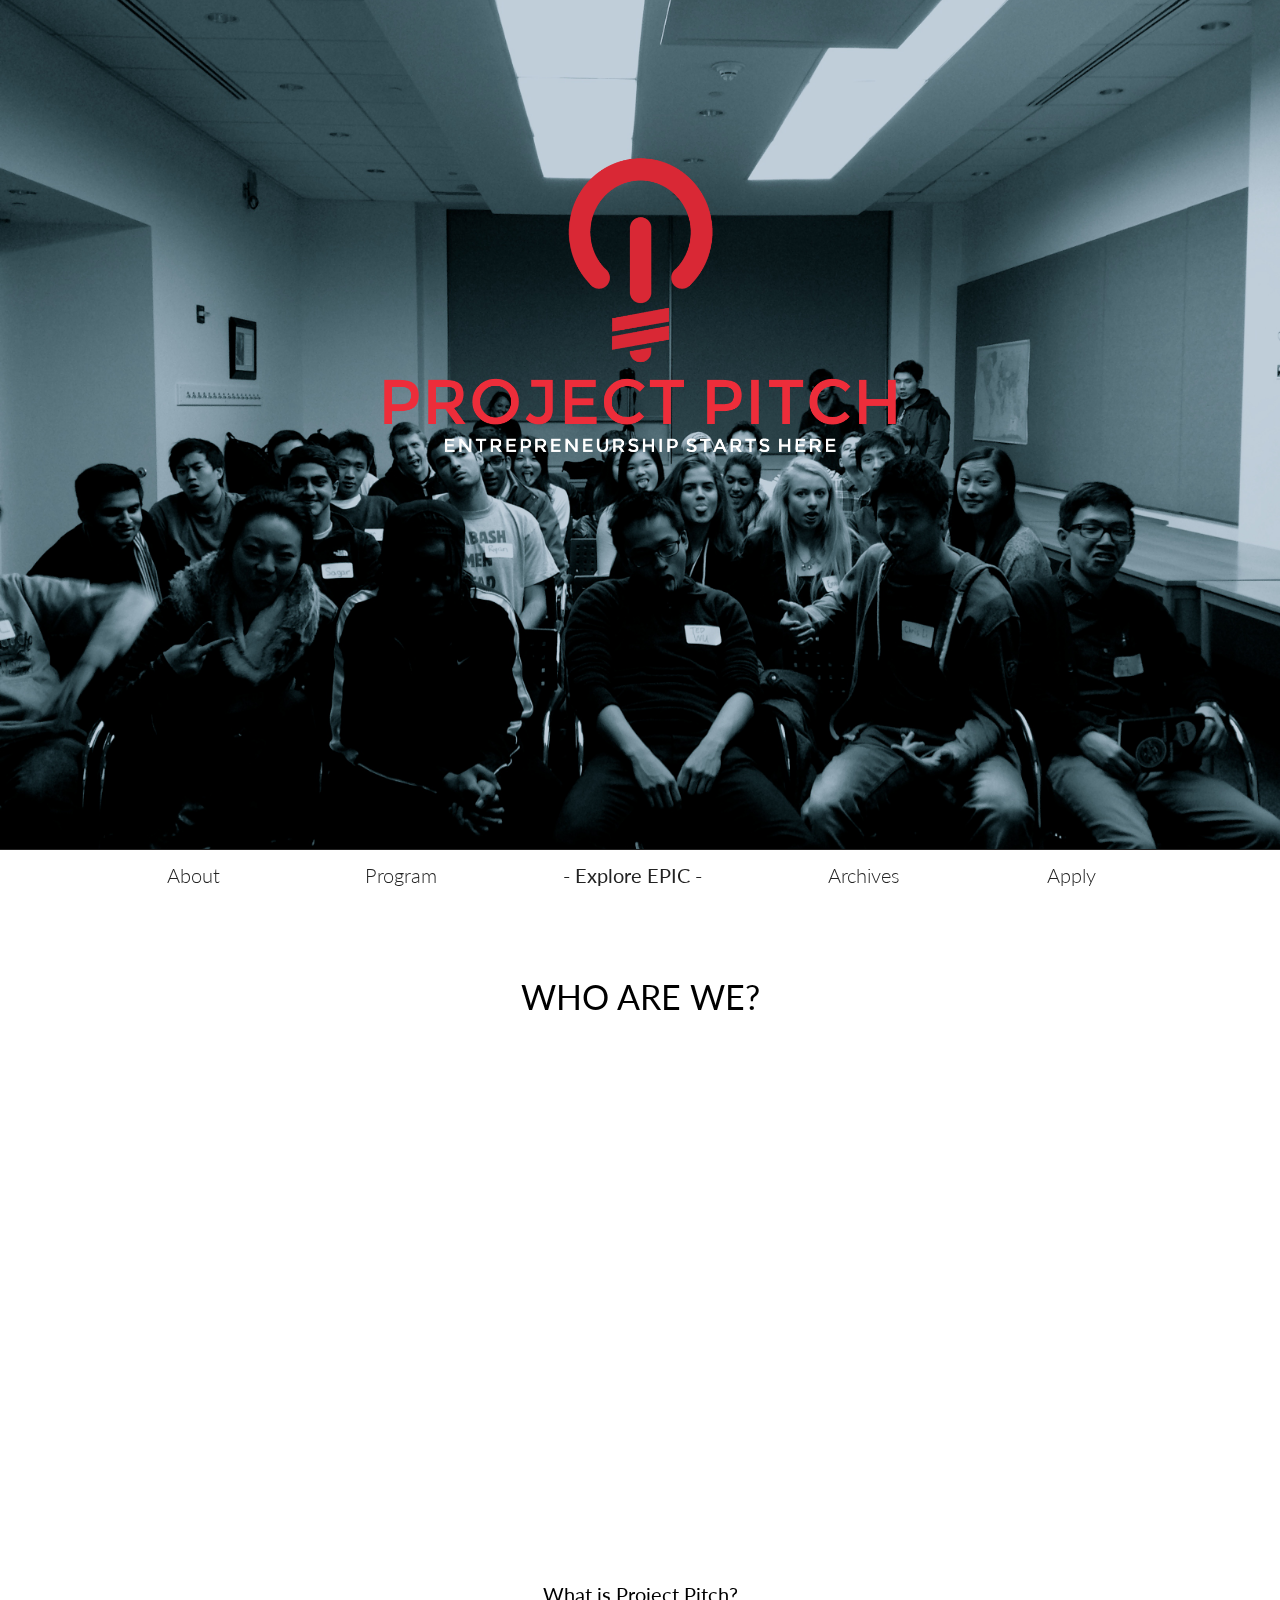
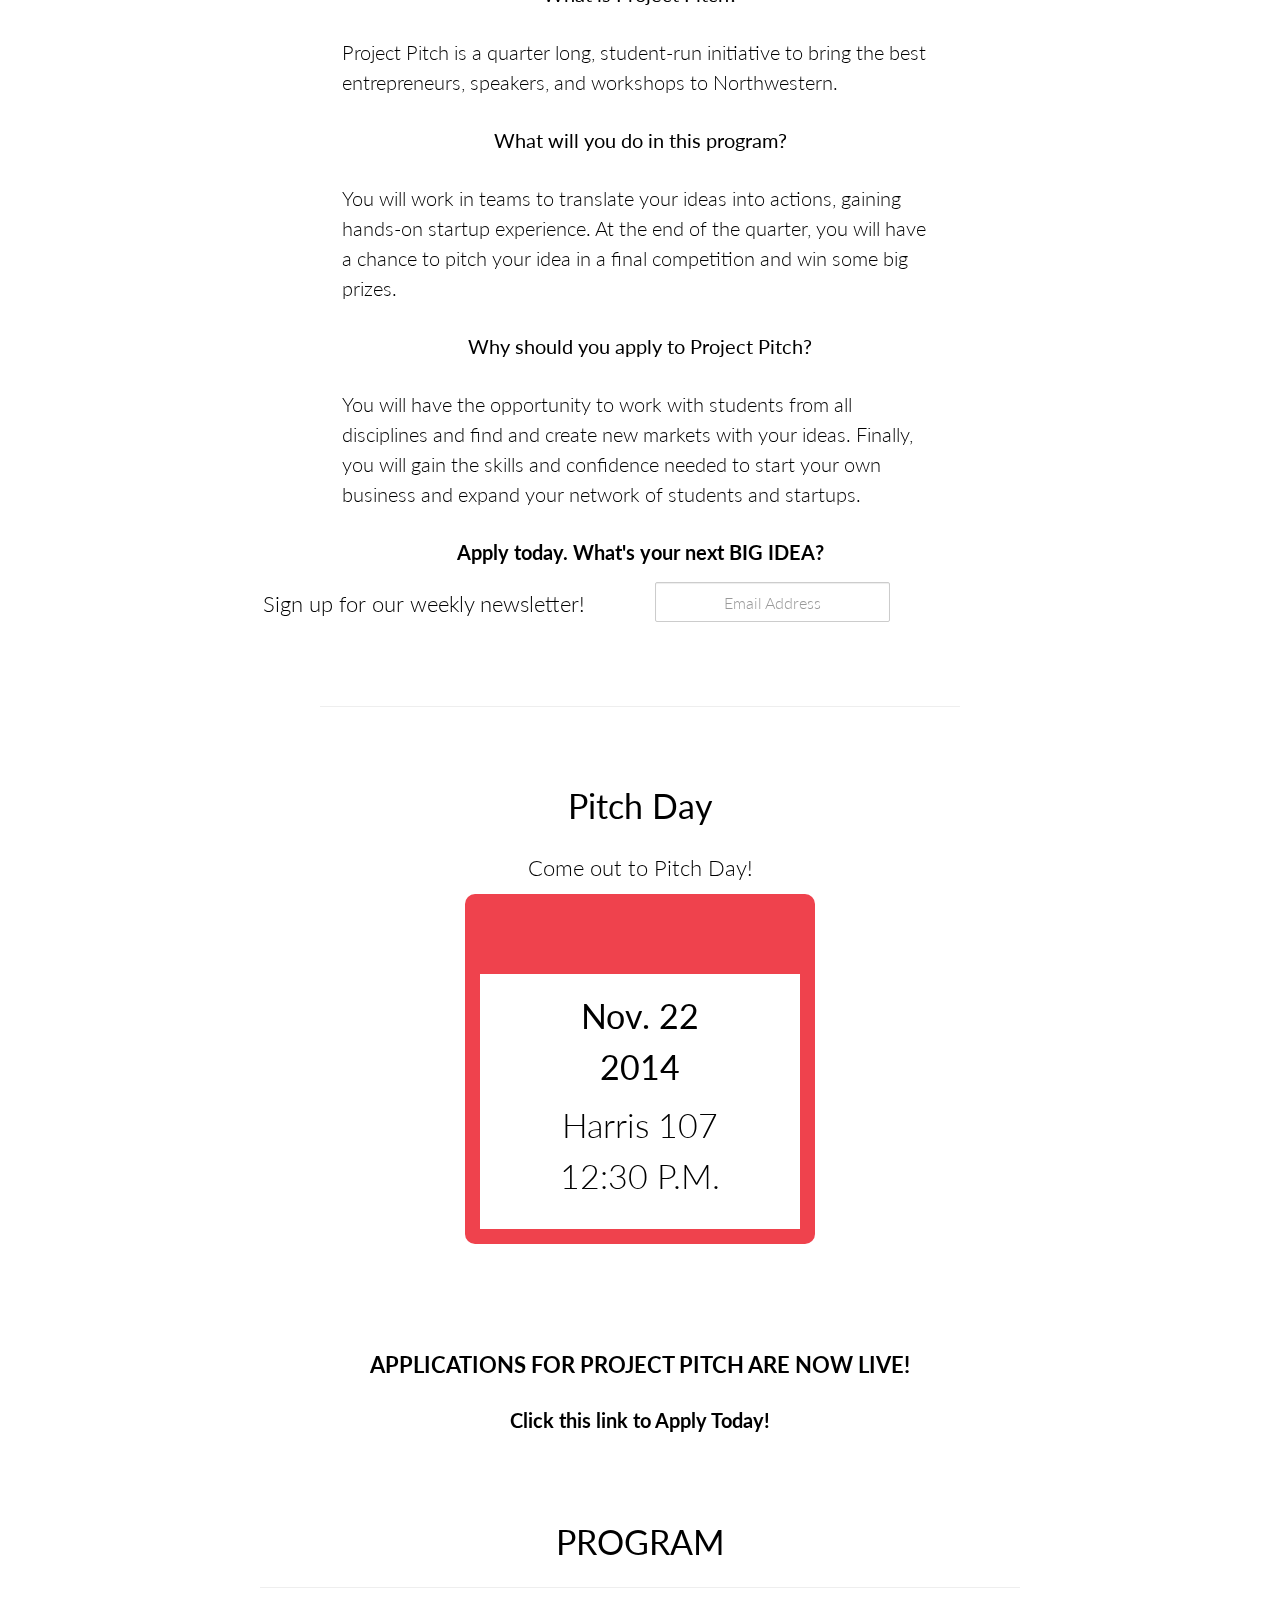
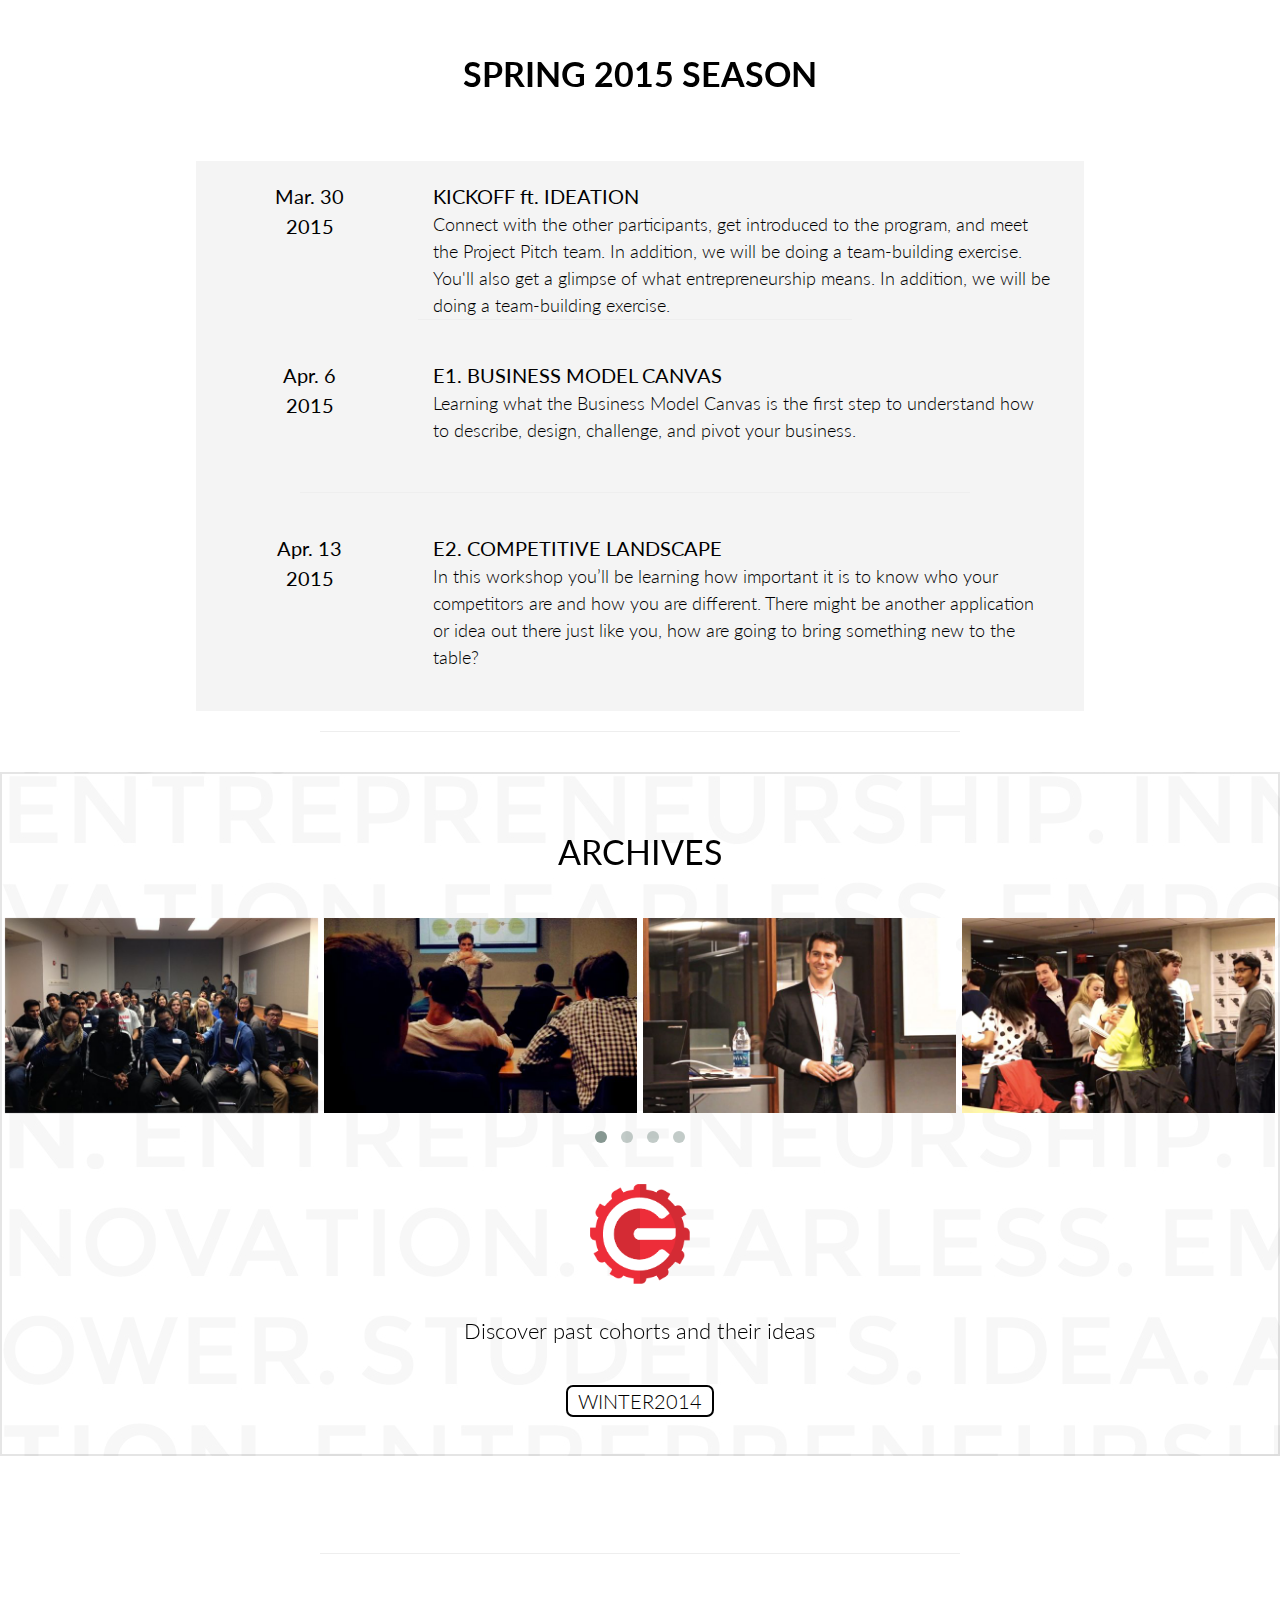
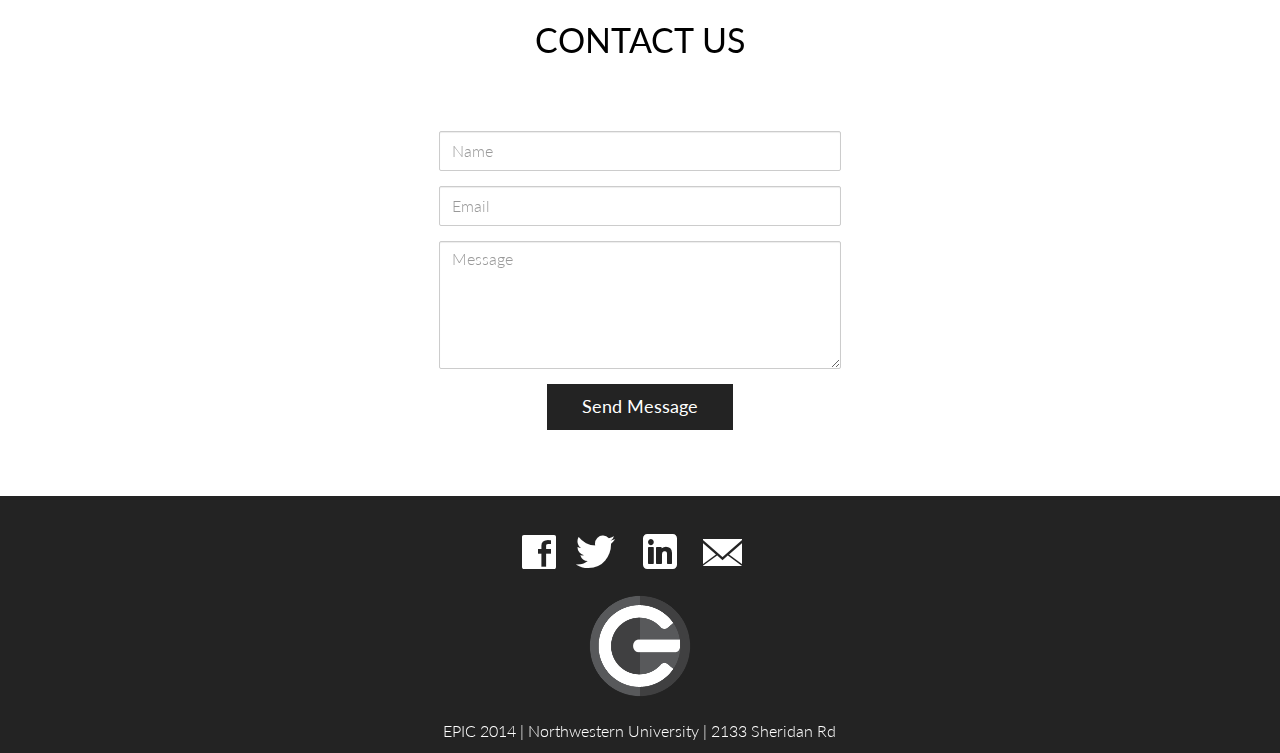
<file: index.html>
<!DOCTYPE html>
<html lang="en">
  <head>
    <meta charset="utf-8">
    <meta http-equiv="X-UA-Compatible" content="IE=edge">
    <meta name="viewport" content="width=device-width, initial-scale=1.0">
    <meta name="author" content="">
    <link rel="icon" type="image/png" href="images/project_pitch_bulb.png" />
      <title>Project Pitch - EPIC Northwestern</title>
    <meta name="description=" content="Project Pitch is a quarter long, student-run initiative to bring the best entrepreneurs, speakers, and workshops to Northwestern.">

    <!-- CSS Files -->
    <link href='http://fonts.googleapis.com/css?family=Lato:300,400,700' rel='stylesheet' type='text/css'>
    <link href="css/bootstrap.min.css" rel="stylesheet">
    <link href="css/style.css" rel="stylesheet">    
    <link href="css/fonts.css" rel="stylesheet">       
    <link href="css/team.css" rel="stylesheet">   
    <link href="css/mobile.css" rel="stylesheet"> 
    <!-- HTML5 shim and Respond.js IE8 support of HTML5 elements and media queries -->
    <!--[if lt IE 9]>
    <script src="https://oss.maxcdn.com/libs/html5shiv/3.7.0/html5shiv.js"></script>
    <script src="https://oss.maxcdn.com/libs/respond.js/1.3.0/respond.min.js"></script>
    <![endif]-->

    <!-- Owl Carousel -->
    <!-- Important Owl stylesheet -->
    <link rel="stylesheet" href="owl-carousel/owl.carousel.css">
    <!-- Default Theme -->
    <link rel="stylesheet" href="owl-carousel/owl.theme.css">

  </head>

  <body>
    <div class="navbar navbar-inverse navbar-fixed-bottom" role="navigation">
      <div class="container">
        <div class="navbar-header">
          <button type="button" class="navbar-toggle" data-toggle="collapse" data-target=".navbar-collapse">
          <span class="sr-only">Toggle navigation</span>
          <span class="icon-bar"></span> <!--icon bars for mobile-->
          <span class="icon-bar"></span> <!--icon bars for mobile-->
          <span class="icon-bar"></span> <!--icon bars for mobile-->
          </button>
        </div>
        <div class="navbar-collapse collapse">
          <ul class="nav navbar-nav">
            <li><a class="visible-login" href="#mission-page">About</a></li>
            <li><a class="visible-login" href="#speaker-page">Program</a></li>
            <li id="exploreEpic"><a id="epic-switch" class="visible-login text-bold" href="javascript:void(0)">- Explore EPIC -</a></li>
            <li><a class="visible-login" href="#archive-page">Archives</a></li>
            <li><a class="visible-login" href="apphome.html">Apply</a></li>   
            <li id="nuvcHidden" style="display:none"><a class="hidden-login text-white" href="http://www.nuisepic.com">EPIC</a></li>
            <li id="epicHidden" style="display:none"><a id="epic-switch-back" class="text-white hidden-login text-bold" href="javascript:void(0)">- Return to Main -</a></li>
            <li id="ppHidden" style="display:none"><a class="hidden-login text-white " href="http://nuventurechallenge.nuisepic.com">NUVC</a></li>  
          </ul>
        </div>
      </div>
    </div>
    <div id="home-page">  
      <div class="home-wrapper">
        <div class="logoImg">
          <img src="images/logo-img-2014.png" class="img-responsive" alt="PP Logo"/>
        <!--end logoImg--></div>
      <!--end screen--></div>
    <!--end home-page--></div>

    <div id="mission-page" class="mission-page">
      <div class="mission-wrapper">
        <div class="row">
          <div class="col-md-12">
              <h2 class="text-bold">WHO ARE WE?</h2>
          <!--end col-md-12--></div><br/><br/>
        <!--end row--></div>
        <div class="row ">
          <div class="col-md-12">
              <iframe class="iframe-vid img-responsive" src="http://www.youtube.com/embed/5wPX4fcf-7w?rel=0"  allowfullscreen></iframe>            
              <br/ class="desktop-hidden">
          </div>
          <div class= "ppDescription">
              <h4 class="text-center text-bold"> What is Project Pitch? </h4><br/>
              <h4  class="text-left ">Project Pitch is a quarter long, student-run initiative to bring the best entrepreneurs, speakers, and workshops to Northwestern. </h4><br/>
              <h4 class="text-center text-bold" >What will you do in this program?</h4> <br/>
              <h4 class="text-left">You will work in teams to translate your ideas into actions, gaining hands-on startup experience. At the end of the quarter, you will have a chance to pitch your idea in a final competition and win some big prizes.</h4><br/>
              <h4 class="text-center text-bold">Why should you apply to Project Pitch?</h4><br/>
              <h4 class="text-left"> You will have the opportunity to work with students from all disciplines and find and create new markets with your ideas. Finally, you will gain the skills and confidence needed to start your own business and expand your network of students and startups.</h4><br/>
              <h4 class= "text-center text-bolder">Apply today. What's your next BIG IDEA?</h4>
         <!--end col-md-6--></div>
        <!--end row--><br/><br/></div>
        <div class="row">
          <div class="col-md-4 col-md-offset-2">
              <h3 class="newsletter">Sign up for our weekly newsletter!</h3>
          <!--end col-md-12--></div>
          <div class="col-md-3 text-left">
              <form action="http://nuisepic.us7.list-manage.com/subscribe/post?u=508f7c90fb1a94e7ec3b83130&amp;id=35c7270ac6" method="post" id="mc-embedded-subscribe-form" name="mc-embedded-subscribe-form" class="validate" target="_blank" novalidate>
                <div class="row">
                  <div class="col-md-12">
                    <input class="form-control form-control-half form-rounded-2 " style="margin-top:15px" type="email" value="" name="EMAIL" class="email" id="mce-EMAIL" placeholder="Email Address" required/>
                    <a class="text-green-imp text-center lsf-icon text-white text-bigger" id="check-Sub" title="check" href="javascript:;" onclick="$(this).closest('form').submit()"></a>
                  </div>
                </div>
                <div style="position: absolute; left: -5000px;">
                  <input type="text" name="b_508f7c90fb1a94e7ec3b83130_35c7270ac6" value="">
                </div>
            </form>
          <!--end col-md-3--></div>            
         <!--end row--></div>
        <!--end mission-wrapper--></div>
        <br/><br/><hr/>
    <!--end mission-page--></div>

    <div id="infosession-page" class="infosession-page">
      <div class="infosession-wrapper">
        <div class="row">
          <div class="col-md-12">
            <h2 class="text-bold">Pitch Day</h2>
            <h3>Come out to Pitch Day!</h3>
          <!--end col-md-12--></div>
          <div class="col-md-12">
            <div class="calendar">
              <h2 class="text-center text-bold" style="padding-top:2%">Nov. 22</h2>
              <h2 class="text-center text-bold">2014</h2> 
              <h2 class="text-center" style="padding-top:2%">Harris 107</h2>
              <h2 class="text-center">12:30 P.M.</h2>
            </div>
            <br class="desktop-hidden"/>
          <!--end col-md-4--></div>
        <!--end row--></div>
        <div class="row">
          <br/>          
          <div class="col-md-12">
            <br/>
            <h3 class="text-bolder">APPLICATIONS FOR PROJECT PITCH ARE NOW LIVE!</h3>
            <h3 class="text-bolder text-red"><a href="apphome.html" class="text-bolder">Click this link to Apply Today!</a>
          </div>
            <!--<h3 style="padding-bottom: 1%">Sign up and we will contact you when Project Pitch opens</h3>
            <form action="https://docs.google.com/forms/d/1N6T9RC2iLzORmA19wz6s70F3RvduxCqrB9wRzpw8fR8/formResponse" target="_blank"  class="form-horizontal" method="POST" id="ss-form" target="_self" onsubmit="">
              <div class="form-group">
                <div class="col-md-4 col-md-offset-4">
                  <input type="text" name="entry.1588715015" value="" class="text-left form-control  form-rounded-2 form-square" dir="auto" aria-label="Email  " placeholder="EMAIL" title="">
                </div>
              </div>
              <div class="form-group">
                <div class="col-md-4 col-md-offset-4">
                  <select name="entry.1584252874" class="text-left form-control form-rounded-2 form-square text-small" aria-label="Class  ">
                    <option value="">CLASS</option>
                    <option value="Class of 2015">Class of 2015</option>
                    <option value="Class of 2016">Class of 2016</option>
                    <option value="Class of 2017">Class of 2017</option>
                    <option value="Class of 2018">Class of 2018</option>
                  </select>
                </div>
              </div>
                <input type="hidden" name="draftResponse" value="[,,&quot;-1693143401342092597&quot;]">
                <input type="hidden" name="pageHistory" value="0">
                <input type="hidden" name="fromEmail" value="false">
                <input type="hidden" name="fbzx" value="-1693143401342092597">
              <div class="form-group">
                <div class="col-md-2 col-md-offset-5">
                  <br/>
                  <button type="submit" name="submit" value="Submit" class="btn btn-primary btn-gray btn-lg btn-block form-square">Sign Me Up</button>
                </div>
              </div>              
            </form>--><!--end form-->
        <!--end row--></div>
      <!--end infosession-wrapper--></div>
    <!--end infosession-page--></div>
  
    <div id="speaker-page" class="speaker-page">
      <div class="speaker-wrapper">
        <div class="row">
          <div class="col-md-12">
            <h2 class="text-bold">PROGRAM</h2>
            <hr class="hr-60">
            <!--<h3 class="text-bolder">SPEAKER LINEUP</h3>-->
          <!--end col-md-12--></div>
          <div class="col-md-12">
            <h2 class="text-bolder">SPRING 2015 SEASON</h4>
          <!--end col-md-12--></div>
        <!--end row--></div>
        
        <!--<ul class="ch-grid">
          <li>
            <div class="ch-item">       
              <div class="ch-info">
                <div class="ch-info-front ch-img-1"></div>
                <div class="ch-info-back ch-img-1 ">
                  <h3>Michael Marasco</h3>
                  <p><a data-toggle="modal" data-target="#mikeMarasco">View Bio</a></p>
                </div>  
              </div>
            </div>
          </li>
          <li>
            <div class="ch-item">       
              <div class="ch-info">
                <div class="ch-info-front ch-img-2"></div>
                <div class="ch-info-back">
                  <h3>Jonathan Pasky</h3>
                  <p><a data-toggle="modal" data-target="#jonathanPasky">View Bio</a></p>
                </div>  
              </div>
            </div>
          </li>
          <li>
            <div class="ch-item">       
              <div class="ch-info">
                <div class="ch-info-front ch-img-3"></div>
                <div class="ch-info-back">
                  <h3>Mike Moyer</h3>
                  <p><a data-toggle="modal" data-target="#mikeMoyer">View Bio</a></p>
                </div>  
              </div>
            </div>
          </li>
          <li>
            <div class="ch-item">       
              <div class="ch-info">
                <div class="ch-info-front ch-img-4"></div>
                <div class="ch-info-back">
                  <h3>Peter Prommer</h3>
                  <p><a data-toggle="modal" data-target="#peterPrommer">View Bio</a></p>
                </div>
              </div>
            </div>
          </li>
          <li>
            <div class="ch-item">       
              <div class="ch-info">
                <div class="ch-info-front ch-img-5"></div>
                <div class="ch-info-back">
                  <h3>Austin Kassner</h3>
                  <p><a data-toggle="modal" data-target="#austinKassner">View Bio</a></p>
                </div>  
              </div>
            </div>
          </li>
          <li>
            <div class="ch-item">       
              <div class="ch-info">
                <div class="ch-info-front ch-img-6"></div>
                <div class="ch-info-back">
                  <h3>Hiro Kawashima</h3>
                  <p><a data-toggle="modal" data-target="#hiroKawashima">View Bio</a></p>
                </div>  
              </div>
            </div>
          </li>
          <li>
            <div class="ch-item">       
              <div class="ch-info">
                <div class="ch-info-front ch-img-7"></div>
                <div class="ch-info-back">
                  <h3>William Yang</h3>
                  <p><a data-toggle="modal" data-target="#willYang">View Bio</a></p>
                </div>  
              </div>
            </div>
          </li>
        </ul> -->
      <!--end team-wrapper--></div>
    <!--end team-page--></div>

    <div id="events-page" class="events-page">
      <div class="events-wrapper">
        <div class="events-box">
          <div class="row">
            <!--<div class="col-md-12">
              <h4 class="text-bolder">FALL 2014 SEASON</h4>
            </div>--><!--end col-md-12-->
          </div><!--end row-->
          <!--<hr/>-->
          <div class="row">
            <div class="col-md-3 ">
              <h4 class="text-center text-bold">Mar. 30</h4>
              <h4 class="text-center text-bold">2015</h4>
            </div>
            <div class="col-md-9">
              <h4 class="text-left text-bold">KICKOFF ft. IDEATION</h4>
              <h5 class="text-left">Connect with the other participants, get introduced to the program, and meet the Project Pitch team. In addition, we will be doing a team-building exercise. You'll also get a glimpse of what entrepreneurship means. In addition, we will be doing a team-building exercise.
</h5>
            </div>
            <br/><hr/>
          <!--end row--></div>
          <div class="row">
            <div class="col-md-3 ">
              <h4 class="text-center text-bold">Apr. 6</h4>
              <h4 class="text-center text-bold">2015</h4>
            <!--end col-md-3--></div>
            <div class="col-md-9">
              <h4 class="text-left text-bold">E1. BUSINESS MODEL CANVAS</h4>
              <h5 class="text-left">Learning what the Business Model Canvas is the first step to understand how to describe, design, challenge, and pivot your business.
</h5>
            <!--end col-md-9--></div>
          <!--end row--></div>
          <br/>
          <hr class="hr-80"/>
          <div class="row">
            <div class="col-md-3 ">
              <h4 class="text-center text-bold">Apr. 13</h4>
              <h4 class="text-center text-bold">2015</h4>
            </div>
            <div class="col-md-9">
              <h4 class="text-left text-bold" >E2. COMPETITIVE LANDSCAPE</h4>
              <h5 class="text-left">In this workshop you’ll be learning how important it is to know who your competitors are and how you are different. There might be another application or idea out there just like you, how are going to bring something new to the table?
</h5>
            </div>
          <!--end row--></div>
          <br/>
          <hr class="hr-80"/>
          <div class="row">
            <div class="col-md-3 ">
              <h4 class="text-center text-bold">Apr. 17-18</h4>
              <h4 class="text-center text-bold">2015</h4>
            </div>
            <div class="col-md-9">
              <h4 class="text-left text-bold" >E3. Buildathon</h4>
              <h5 class="text-left">This workshop will be two days long. Don’t worry it won’t be too stressful, it is just some time for you to put together some of the things you’ve learned for the past three weeks. Hopefully you’ll have a rough idea of what your idea will be like after the Buildathon.
</h5>
            </div>
          <!--end row--></div>
          <br/>
          <hr class="hr-80"/>
          <div class="row">
            <div class="col-md-3 ">
              <h4 class="text-center text-bold">Apr. 27</h4>
              <h5 class="text-center text-bold">2015</h5>
            </div>
          <div class="col-md-9">
            <h4 class="text-left text-bold" >E4. COOL SPEAKER</h4>
            <h5 class="text-left">It's time to find where your ideas are lacking. We'll work on giving groups feedback to make your ideas better. Some will change altogether but don't worry it will pay off in the end.
            </h5>
          </div>
          <!--end row--></div>
          <br/>
          <hr class="hr-80"/>
          <div class="row">
            <div class="col-md-3 ">
              <h4 class="text-center text-bold">May 4</h4>
              <h5 class="text-center text-bold">2014</h5>
            </div>
            <div class="col-md-9">
              <h4 class="text-left text-bold" >E5. PITCH</h4>
              <h5 class="text-left">Prepare a short 3-minute pitch of your idea. A pitching coach is comig to town and he'll make mediocre pitches great and great pitches even better. </h5>
            </div>
          <!--end row--></div>
          <br/>
          <hr class="hr-80"/>
          <div class="row">
            <div class="col-md-3 ">
              <h4 class="text-center text-bold">Nov. 17</h4>
              <h5 class="text-center text-bold">2014</h5>
            </div>
            <div class="col-md-9">
              <h4 class="text-left text-bold" >E6. PRACTICE</h4>
              <h5 class="text-left">Get some practice before the final pitch night. This is your opportunity to prepare something close to your final presentation. You've done all the work up to this point you're on the last stretch.</h5>
            </div>
          <!--end row--></div>
          <br/>
          <hr class="hr-80"/>
          <div class="row">
            <div class="col-md-3 ">
              <h4 class="text-center text-bold">Nov. 21</h4>
              <h5 class="text-center text-bold">2014</h5>
            </div>
            <div class="col-md-9">
              <h4 class="text-left text-bold" >E7. COMPETITION</h4>
              <h5 class="text-left">The program will culminate in a final pitch competition where teams will pitch their businesses once more to a larger Northwestern audience. Winning teams receive fantastic prizes.</h5>
            </div>
          <!--end row--></div>
          <br/>
        <!--end events-box--></div>
      <!--end events-wrapper--></div>
      <hr/>
    <!--end events-page--></div>

    <!--
    <div id="speaker-page" class="speaker-page">
      <hr/>
      <div class="speaker-wrapper">
        <div class="row">
          <div class="col-md-12">
            <h2 class="text-bold">TEAM BLOG</h2>
            <h4>An insider's perspective on running the program.</h4>
            <br/>
          </div>
          <div class="col-md-12">
            <iframe class="tumblr img-responsive" src= "http://projectpitchatnu.tumblr.com/"></iframe>
          </div>
        </div>
      </div>
      <br/><br/>
    </div>
    -->
    <div id="archive-page" class="archive-page">
      <div class="archive-wrapper">
        <div class="row">
          <div class="col-md-12" >
              <h2 class="text-bold">ARCHIVES</h2>
              <br/>
          </div>
        <!--end row--></div>
        <div id="owl-demo" class="owl-carousel owl-theme">
          <div class="item itemsMobile itemsTablet" ><img src="images/slideshow/image1.jpg" ></div>
          <div class="item itemsMobile itemsTablet" ><img src="images/slideshow/image2.jpg" ></div>
          <div class="item itemsMobile itemsTablet" ><img src="images/slideshow/image3.jpg" ></div>
          <div class="item itemsMobile itemsTablet" ><img src="images/slideshow/image4.jpg" ></div>
          <div class="item itemsMobile itemsTablet" ><img src="images/slideshow/image5.jpg" ></div>
          <div class="item itemsMobile itemsTablet" ><img src="images/slideshow/image6.jpg" ></div>
          <div class="item itemsMobile itemsTablet" ><img src="images/slideshow/image7.JPG" ></div>
          <div class="item itemsMobile itemsTablet" ><img src="images/slideshow/image8.JPG" ></div>
          <div class="item itemsMobile itemsTablet" ><img src="images/slideshow/image9.JPG" ></div>
          <div class="item itemsMobile itemsTablet" ><img src="images/slideshow/image10.jpg" ></div>
          <div class="item itemsMobile itemsTablet" ><img src="images/slideshow/image11.jpg" ></div>
          <div class="item itemsMobile itemsTablet" ><img src="images/slideshow/image12.jpg" ></div>
          <div class="item itemsMobile itemsTablet" ><img src="images/slideshow/image13.jpg" ></div>
          <div class="item itemsMobile itemsTablet" ><img src="images/slideshow/image14.jpg" ></div>
          <div class="item itemsMobile itemsTablet" ><img src="images/slideshow/image15.jpg" ></div>
        </div>
        <div class="row">
          <div class="col-md-2 col-md-offset-5">
            <br/>
            <img src="images/PP-Small.png" class="img-responsive img-mobile past-logo" style="margin:0 auto;"alt="PP Logo"/>
          </div>   
          <div class="col-md-4 col-md-offset-4">
            <h3>Discover past cohorts and their ideas</h3>
            <br/>
          </div>
          <div class="col-md-4 col-md-offset-4">
            <div class="text-center archive-button">
              <a button class="btn-round" type="button" href="archive.html">WINTER2014</a>
            </div>
          </div>
        </div>
      <!--end archive-wrapper--></div>
    <!--end archive-page--></div>

    <div id="contact-page" class="contact-page">
      <hr/>
      <div class="contact-wrapper">
        <div class="row">
          <div class="col-md-12">
            <h2 class="text-bold">CONTACT US</h2>
          <!--end col-md-12--></div>
        <!--end row--></div>
        <br/>
        <br/>
        <form class="form-horizontal" action="php/contact.php" method="post" role="form">
          <div class="form-group">
            <div class="col-md-4 col-md-offset-4">
              <input name="name" type="text" class="text-left form-control  form-rounded-2 form-square" placeholder="Name">
            </div>
          </div>
          <div class="form-group">
            <div class="col-md-4 col-md-offset-4">
              <input name="email" type="text" class="text-left form-control form-rounded-2 form-square" id="inputPassword" placeholder="Email">
            </div>
          </div>
          <div class="form-group">
            <div class="col-md-4 col-md-offset-4">            
              <textarea name="comments" class="opacity-50 text-left form-control form-rounded-2" rows="5" placeholder="Message"></textarea>
            </div>
          </div>
          <div class="form-group">
            <div class="col-md-2 col-md-offset-5">
              <button type="submit" class="btn btn-primary btn-gray btn-lg btn-block form-square">Send Message</button>
            </div>
          </div>
        <!--end form--></form>
      <!--end contact-wrapper--></div>
    <!--end contact-page--></div>

    <div class="footer-pg">
      <div class="row">
        <div class="col-md-12 text-center ">
          <a href="https://www.facebook.com/projectpitch" target="_blank" class="text-center lsf-icon text-white-hover text-bigger" title="facebook"></a>
          <a href="https://twitter.com/EPICatNU" target="_blank" class="text-center lsf-icon text-white-hover text-bigger" title="twitter"> </a>
          <a href="http://www.linkedin.com/groups?gid=3277&mostPopular=&trk=tyah&trkInfo=tas%3Aepic%20no%2Cidx%3A2-1-4" target="_blank" class="text-center lsf-icon text-white-hover text-bigger" title="linkedin"> </a>
          <a href="mailto:contact@nuisepic.com" target="_blank" class="text-center lsf-icon text-white-hover text-bigger" title="mail"> </a>
        <!--end col-md-12--></div>
      <!--end row--></div>
      <div class="row">
        <div class="col-md-8 col-md-offset-2">
          <img src="images/EPIC-Icon.png" class="img-responsive img-15 center-box" alt="PP Logo"/>
        <!--end col-md-8--></div>
      <!--end row--></div>
      <div class="row">
        <div class="col-md-8 col-md-offset-2">
          <h6 class="text-white "> EPIC 2014 | Northwestern University | 2133 Sheridan Rd</h6>
        <!--col-md-8--></div>
      <!--end row--></div>
    <!--end footer-pg--></div>

    <div class="modal fade" id="mikeMarasco" tabindex="-1" role="dialog" aria-labelledby="myModalLabel" aria-hidden="true">
      <div class="modal-dialog">
        <div class="modal-content">
          <div class="modal-header">
            <button type="button" class="close" data-dismiss="modal" aria-hidden="true" style="color:rgb(237,45,58)">&times;</button>
            <h4 class="modal-title" id="myModalLabel">Michael Marasco- Speaker</h4>
          </div>
          <div class="modal-body">
            <span style="color:rgb(0,0,0)">Verinder has run both large companies and small ones. He has bought companies and started one from scratch. Some times he has worked with thousands of people and at other times alone. He has experienced both success and failure. He is an independent thinker, a leader, who has a passion for helping others (as well as himself) to learn and grow.</span>
            <div class="modal-footer">
              <button type="button" class="btn btn-red" data-dismiss="modal">Close</button>
            </div>
          </div>

        </div><!-- /.modal-content -->
      </div><!-- /.modal-dialog -->
    </div><!-- /.modal -->
    <div class="modal fade" id="mikeMoyer" tabindex="-1" role="dialog" aria-labelledby="myModalLabel" aria-hidden="true">
      <div class="modal-dialog">
        <div class="modal-content">
          <div class="modal-header">
            <button type="button" class="close" data-dismiss="modal" aria-hidden="true" style="color:rgb(237,45,58)">&times;</button>
            <h4 class="modal-title" id="myModalLabel">Mike Moyer- Speaker</h4>
          </div>
          <div class="modal-body">
            <span style="color:rgb(0,0,0)">Mike Moyer is an entrepreneur who has started a number of companies including Bananagraphics, a product development and merchandising company, Moondog, an outdoor clothing manufacturing company; Vicarious Communication, Inc, a marketing technology company for the medical industry;Cappex.com, a site that helps students find the right college; and College Peas, LLC which provides publications and consulting on a variety of topics including, college admissions, trade shows and job search. In addition to his experience as an entrepreneur he has held a number of senior-level marketing positions with companies that sell everything from vacuum cleaners to financial data services to motor home chassis to luxury wine.</span>
            <br><br>
            <span style="color:rgb(0,0,0)">Mike teaches Entrepreneurship at Northwestern University and the University of Chicago Booth School of Business.</span>
            <br><br>
            <span style="color:rgb(0,0,0)">He is the author of How to Make Colleges Want You, College Peas, and Trade Show Samurai.</span>
            <br><br>
            <span style="color:rgb(0,0,0)">He has an MS in integrated marketing from Northwestern University and an MBA from the University of Chicago. He lives in Lake Forest, Illinois with his wife and three kids. When he's not teaching, writing or consulting he like to sail, ski and spend time with his family.</span>
            <div class="modal-footer">
              <button type="button" class="btn btn-red" data-dismiss="modal">Close</button>
            </div>
          </div>

        </div><!-- /.modal-content -->
      </div><!-- /.modal-dialog -->
    </div><!-- /.modal -->
    <div class="modal fade" id="claireLew" tabindex="-1" role="dialog" aria-labelledby="myModalLabel" aria-hidden="true">
      <div class="modal-dialog">
        <div class="modal-content">
          <div class="modal-header">
            <button type="button" class="close" data-dismiss="modal" aria-hidden="true" style="color:rgb(237,45,58)">&times;</button>
            <h4 class="modal-title" id="myModalLabel" >Claire Lew- Speaker</h4>
          </div>
          <div class="modal-body">
            <span style="color:rgb(0,0,0)">Michael Marasco is Director of the Farley Center of Entrepreneurship at Northwestern University and has been teaching entrepreneurship for more than a decade. Michael continues to be a zero and early stage investor through his venture capital company, Solesde. He currently sits on the boards of Sportiqe, Zone Medical, and Context Media. </span>
            <div class="modal-footer">
              <button type="button" class="btn btn-red" data-dismiss="modal">Close</button>
            </div>
          </div>      
        </div><!-- /.modal-content -->
      </div><!-- /.modal-dialog -->
    </div><!-- /.modal -->
    <div class="modal fade" id="jonathanPasky" tabindex="-1" role="dialog" aria-labelledby="myModalLabel" aria-hidden="true">
      <div class="modal-dialog">
        <div class="modal-content">
          <div class="modal-header">
            <button type="button" class="close" data-dismiss="modal" aria-hidden="true" style="color:rgb(237,45,58)">&times;</button>
            <h4 class="modal-title" id="myModalLabel">Jonathan Pasky- Speaker & Mentor </h4>
          </div>
          <div class="modal-body">
            <span style="color:rgb(0,0,0)">Jonathan Pasky is the founder of Pasky IP, an intellectual property and business law firm in Chicago. He is the co-founder of TechWeek, one of the Midwest’s largest business and innovation conference. He also co-founded Data 2.0, the media and production company behind the Data 2.0 summit, the Verticalize International Expo, and more.</span>
            <div class="modal-footer">
              <button type="button" class="btn btn-red" data-dismiss="modal">Close</button>
            </div>
          </div>

        </div><!-- /.modal-content -->
      </div><!-- /.modal-dialog -->
    </div><!-- /.modal -->
    <div class="modal fade" id="peterPrommer" tabindex="-1" role="dialog" aria-labelledby="myModalLabel" aria-hidden="true">
      <div class="modal-dialog">
        <div class="modal-content">
          <div class="modal-header">
            <button type="button" class="close" data-dismiss="modal" aria-hidden="true" style="color:rgb(237,45,58)">&times;</button>
            <h4 class="modal-title" id="myModalLabel" >Peter Prommer- Mentor</h4>
          </div>
          <div class="modal-body">
            <span style="color:rgb(0,0,0)">Peter is an intellectual property attorney with Nixon Peabody LLP.  He represents clients ranging from small start-up companies to large global corporations.  In 2012 and 2013, he was recognized by the Illinois Super Lawyers publication as a Rising Star in intellectual property law. </span>
            <br><br>
            <span style="color:rgb(0,0,0)">Prior to pursuing his legal career, Peter completed his graduate engineering studies at Northwestern and practiced as a licensed professional engineer with an international consulting firm.  He continues to be active with Northwestern’s entrepreneurship initiatives including the Entrepreneur@NU conference and the NU Venture Challenge.  When he is away from work, you may find Pete catching a Northwestern basketball game, biking by the lake with his son pedaling in tow on a trail-a-bike, or enjoying a concert with his wife at Pick-Staiger or SPACE.</span>
            <div class="modal-footer">
              <button type="button" class="btn btn-red" data-dismiss="modal">Close</button>
            </div>
          </div>

        </div><!-- /.modal-content -->
      </div><!-- /.modal-dialog -->
    </div><!-- /.modal -->
    <div class="modal fade" id="austinKassner" tabindex="-1" role="dialog" aria-labelledby="myModalLabel" aria-hidden="true">
      <div class="modal-dialog">
        <div class="modal-content">
          <div class="modal-header">
            <button type="button" class="close" data-dismiss="modal" aria-hidden="true" style="color:rgb(237,45,58)">&times;</button>
            <h4 class="modal-title" id="myModalLabel" >Austin Kassner- Mentor</h4>
          </div>
          <div class="modal-body">
            <span style="color:rgb(0,0,0)">Austin is a junior majoring in Industrial Engineering and Management Sciences and Economics from Green Bay, Wisconsin. Austin is the current CEO of Northwestern Student Holdings where he oversees the organizations seven student-run portfolio companies. Previously Austin was CEO of EccoLiving within Northwestern Student Holdings. EccoLiving was a student-started/run business that sold environmentally friendly housing products to Greek life and local businesses around Northwestern. Austin’s interests include football, golf, basketball and becoming addicted to TV shows. As a past member of the Northwestern Football team, Austin enjoys staying active anyway he can and continues to participate in athletics.</span>
            <div class="modal-footer">
              <button type="button" class="btn btn-red" data-dismiss="modal">Close</button>
            </div>
          </div>
        </div><!-- /.modal-content -->
      </div><!-- /.modal-dialog -->
    </div><!-- /.modal -->
    <div class="modal fade" id="hiroKawashima" tabindex="-1" role="dialog" aria-labelledby="myModalLabel" aria-hidden="true">
      <div class="modal-dialog">
        <div class="modal-content">
          <div class="modal-header">
            <button type="button" class="close" data-dismiss="modal" aria-hidden="true" style="color:rgb(237,45,58)">&times;</button>
            <h4 class="modal-title" id="myModalLabel" >Hiro Kawashima- Mentor</h4>
          </div>
          <div class="modal-body">
            <span style="color:rgb(0,0,0)">Hiro Kawashima is currently a Healthcare IT Solutions Consultant at General Electric. Hiro has an immense passion for healthcare and education. Hiro founded LuminousMD, a site comparing cost and quality metrics for local doctors and co-founded Supplies for Dreams, a nonprofit organization dedicated to equalizing educational opportunities for Chicago Public Schools students. Hiro can help entrepreneurs examine problems from various perspectives to create consumer-centric products and services. Hiro spend an inordinate amount of time reading healthcare and education policy briefings and think tank reports.</span>
            <div class="modal-footer">
              <button type="button" class="btn btn-red" data-dismiss="modal">Close</button>
            </div>
          </div>

        </div><!-- /.modal-content -->
      </div><!-- /.modal-dialog -->
    </div><!-- /.modal -->
    <div class="modal fade" id="willYang" tabindex="-1" role="dialog" aria-labelledby="myModalLabel" aria-hidden="true">
      <div class="modal-dialog">
        <div class="modal-content">
          <div class="modal-header">
            <button type="button" class="close" data-dismiss="modal" aria-hidden="true" style="color:rgb(237,45,58)">&times;</button>
            <h4 class="modal-title" id="myModalLabel" >William Yang- Mentor</h4>
          </div>
          <div class="modal-body">
            <span style="color:rgb(0,0,0)">William Yang launched College Creed, an online education startup providing students with on-demand college admissions resources, in 2012. College Creed helped over 1,400 students gain acceptances into prestigious universities such as Columbia, Stanford, and the University of Chicago. In October 2013, College Creed was acquired by Learnerator. Learnerator is engaging students with an interactive platform that enables students to take a “learning by doing” approach towards prepping for their Advanced Placement exams. William currently leads the development of Learnerator’s corporate and marketing strategy, along with the content creation of graduate school exams. William previously served as the teaching assistant for IEMS 225: Principles of Entrepreneurship, and mentored six teams who pitched to judges from Oracle, Bank of America, and Platform Venture. William is a huge Orlando Magic fan and enjoys reading philosophy and psychology books in his spare time.</span>
            <div class="modal-footer">
              <button type="button" class="btn btn-red" data-dismiss="modal">Close</button>
            </div>
          </div>

        </div><!-- /.modal-content -->
      </div><!-- /.modal-dialog -->
    </div><!-- /.modal -->

    <!-- JavaScript FIles-->
    <script src="http://ajax.googleapis.com/ajax/libs/jquery/1.8.3/jquery.min.js"></script>
    <script src="js/bootstrap.min.js"></script>
    <script src="js/bootstrap-custom.js"></script>
    <script src="js/jquery.backstretch.min.js"></script>
    <script>
    $("#home-page").backstretch("images/projectpitchcohort.jpg");
    $.backstretch("images/projectpitchcohort.jpg");
    $(".home-wrapper").backstretch("images/projectpitchcohort.jpg");
    </script>
    <script>
    (function(i,s,o,g,r,a,m){i['GoogleAnalyticsObject']=r;i[r]=i[r]||function(){
      (i[r].q=i[r].q||[]).push(arguments)},i[r].l=1*new Date();a=s.createElement(o),
      m=s.getElementsByTagName(o)[0];a.async=1;a.src=g;m.parentNode.insertBefore(a,m)
    })(window,document,'script','//www.google-analytics.com/analytics.js','ga');

    ga('create', 'UA-47377616-1', 'nuisepic.com');
    ga('send', 'pageview');

    </script>
    <!-- Include js plugin -->
    <script src="owl-carousel/owl.carousel.js"></script>
    <script>
    $(document).ready(function() {
 
    $("#owl-demo").owlCarousel({
 
      autoPlay: 3000, //Set AutoPlay to 3 seconds
 
      items : 4,
      itemsDesktop : [1199,3],
      itemsDesktopSmall : [979,3] });
    });
    </script>
  </body>
</html>
</file>
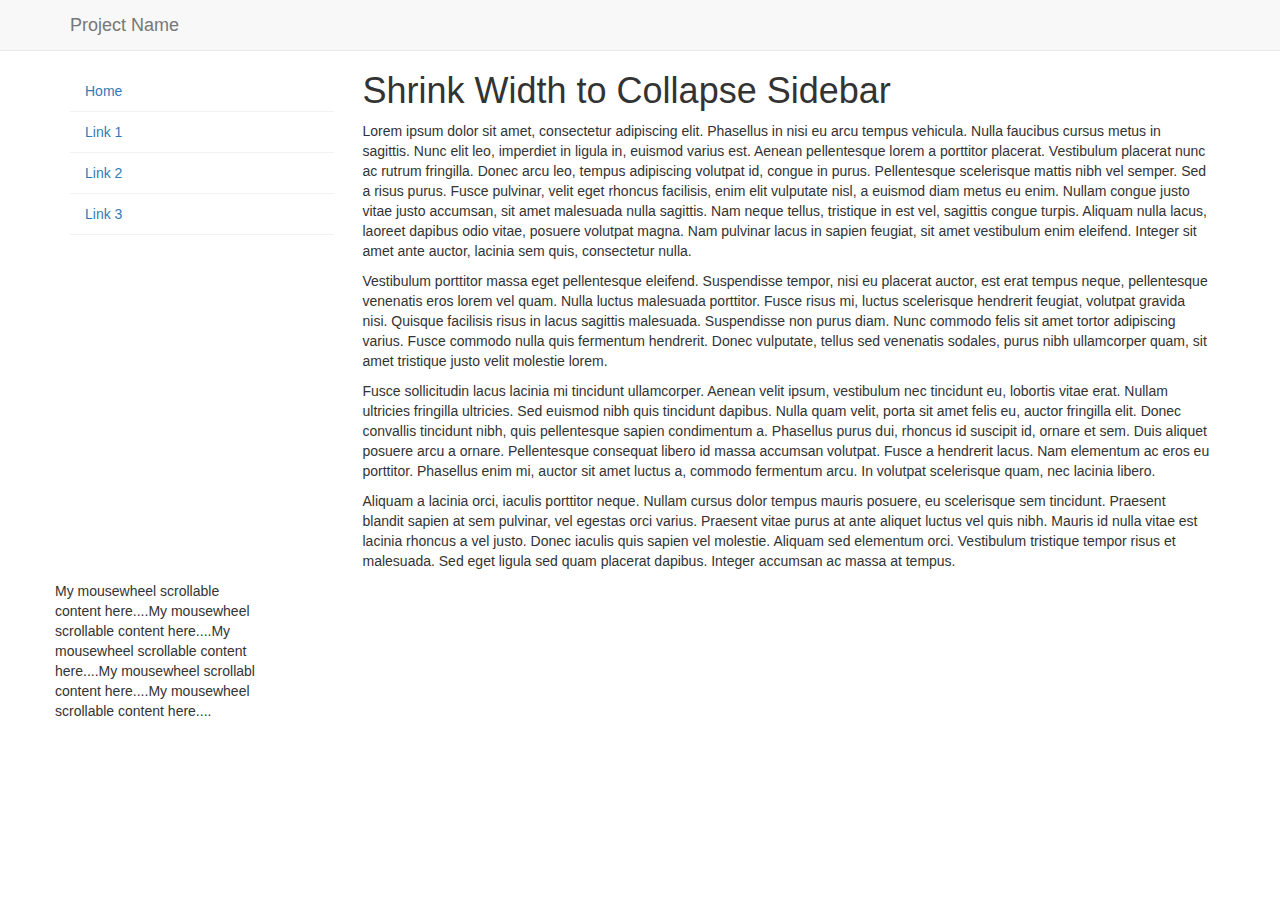
<file: vertical.html>
<!DOCTYPE html>
<html lang="en">
    <head>
        <meta http-equiv="content-type" content="text/html; charset=UTF-8"> 
        <meta charset="utf-8">
        <title>Bootply.com - Collapsing sidebar drawer menu</title>
        <meta name="generator" content="Bootply" />
        <meta name="viewport" content="width=device-width, initial-scale=1, maximum-scale=1">
        <link href="http://netdna.bootstrapcdn.com/bootstrap/3.0.3/css/bootstrap.min.css" rel="stylesheet">
        
        <!--[if lt IE 9]>
          <script src="//html5shim.googlecode.com/svn/trunk/html5.js"></script>
        <![endif]-->
        <link rel="shortcut icon" href="/bootstrap/img/favicon.ico">
        <link rel="apple-touch-icon" href="/bootstrap/img/apple-touch-icon.png">
        <link rel="apple-touch-icon" sizes="72x72" href="/bootstrap/img/apple-touch-icon-72x72.png">
        <link rel="apple-touch-icon" sizes="114x114" href="/bootstrap/img/apple-touch-icon-114x114.png">









        <!-- CSS code from Bootply.com editor -->
        
        <style type="text/css">
            body {
  padding-top: 51px;  
}
.text-center {
  padding-top: 20px;
}
.col-xs-12 {
  background-color: #fff;
}
#sidebar {
  height: 100%;
  padding-right: 0;
  padding-top: 20px;
}
#sidebar .nav {
  width: 95%;
}
#sidebar li {
  border:0 #f2f2f2 solid;
  border-bottom-width:1px;
}

/* collapsed sidebar styles */
@media screen and (max-width: 767px) {
  .row-offcanvas {
    position: relative;
    -webkit-transition: all 0.25s ease-out;
    -moz-transition: all 0.25s ease-out;
    transition: all 0.25s ease-out;
  }
  .row-offcanvas-right
  .sidebar-offcanvas {
    right: -41.6%;
  }

  .row-offcanvas-left
  .sidebar-offcanvas {
    left: -41.6%;
  }
  .row-offcanvas-right.active {
    right: 41.6%;
  }
  .row-offcanvas-left.active {
    left: 41.6%;
  }
  .sidebar-offcanvas {
    position: absolute;
    top: 0;
    width: 41.6%;
  }
  #sidebar {
    background-color:#3b3b3b;
    padding-top:0;
  }
  #sidebar .nav>li {
    color: #ddd;
    background: linear-gradient(#3E3E3E, #383838);
    border-top: 1px solid #484848;
    border-bottom: 1px solid #2E2E2E;
  }
  #sidebar .nav>li:first-child {
    border-top:0;
  }
  #sidebar .nav>li>a {
    color: #ddd;
  }
  #sidebar .nav>li>a>img {
    max-width: 14px;
  }
  #sidebar .nav>li>a:hover, #sidebar .nav>li>a:focus {
    text-decoration: none;
    background: linear-gradient(#373737, #323232);
    color: #fff;  
  }
  #sidebar .nav .caret {
    border-top-color: #fff;
    border-bottom-color: #fff;
  }
  #sidebar .nav a:hover .caret{
    border-top-color: #fff;
    border-bottom-color: #fff;
  }
  .affix {
  width: inherit; 
  position: fixed;
  top: 50px;  
}
.affix-bottom {
  width: inherit;
  position: absolute;
  top: auto;
  bottom: 200px; 
}
}


        </style>
    </head>
    
    <!-- HTML code from Bootply.com editor -->
    
    <body  >
        
        <div class="page-container">
  
  <!-- top navbar -->
    <div class="navbar navbar-default navbar-fixed-top" role="navigation">
       <div class="container">
      <div class="navbar-header">
           <button type="button" class="navbar-toggle" data-toggle="offcanvas" data-target=".sidebar-nav">
             <span class="icon-bar"></span>
             <span class="icon-bar"></span>
             <span class="icon-bar"></span>
           </button>
           <a class="navbar-brand" href="#">Project Name</a>
      </div>
       </div>
    </div>
      
    <div class="container">
      <div class="row row-offcanvas row-offcanvas-left">
        
        <!-- sidebar -->
        <div data-spy="affix" data-offset-top="400" data-offset-bottom="200" class="col-xs-6 col-sm-3 sidebar-offcanvas" id="sidebar" role="navigation">
            <ul class="nav">
              <li class="active"><a href="#">Home</a></li>
              <li><a href="#">Link 1</a></li>
              <li><a href="#">Link 2</a></li>
              <li><a href="#">Link 3</a></li>              
            </ul>
        </div>
    
        <!-- main area -->
        <div class="col-xs-12 col-sm-9">
          <h1>Shrink Width to Collapse Sidebar</h1>
          <p>Lorem ipsum dolor sit amet, consectetur adipiscing elit. Phasellus in nisi eu arcu tempus vehicula. 
            Nulla faucibus cursus metus in sagittis. Nunc elit leo, imperdiet in ligula in, euismod varius est. 
            Aenean pellentesque lorem a porttitor placerat. Vestibulum placerat nunc ac rutrum fringilla. Donec 
            arcu leo, tempus adipiscing volutpat id, congue in purus. Pellentesque scelerisque mattis nibh vel 
            semper. Sed a risus purus. Fusce pulvinar, velit eget rhoncus facilisis, enim elit vulputate nisl, a 
            euismod diam metus eu enim. Nullam congue justo vitae justo accumsan, sit amet malesuada nulla sagittis. 
            Nam neque tellus, tristique in est vel, sagittis congue turpis. Aliquam nulla lacus, laoreet dapibus 
            odio vitae, posuere volutpat magna. Nam pulvinar lacus in sapien feugiat, sit amet vestibulum enim 
            eleifend. Integer sit amet ante auctor, lacinia sem quis, consectetur nulla.</p>
    
          <p>Vestibulum porttitor massa eget pellentesque eleifend. Suspendisse tempor, nisi eu placerat auctor, 
            est erat tempus neque, pellentesque venenatis eros lorem vel quam. Nulla luctus malesuada porttitor. 
            Fusce risus mi, luctus scelerisque hendrerit feugiat, volutpat gravida nisi. Quisque facilisis risus 
            in lacus sagittis malesuada. Suspendisse non purus diam. Nunc commodo felis sit amet tortor 
            adipiscing varius. Fusce commodo nulla quis fermentum hendrerit. Donec vulputate, tellus sed 
            venenatis sodales, purus nibh ullamcorper quam, sit amet tristique justo velit molestie lorem.</p>
    
          <p>Fusce sollicitudin lacus lacinia mi tincidunt ullamcorper. Aenean velit ipsum, vestibulum nec 
            tincidunt eu, lobortis vitae erat. Nullam ultricies fringilla ultricies. Sed euismod nibh quis 
            tincidunt dapibus. Nulla quam velit, porta sit amet felis eu, auctor fringilla elit. Donec 
            convallis tincidunt nibh, quis pellentesque sapien condimentum a. Phasellus purus dui, rhoncus 
            id suscipit id, ornare et sem. Duis aliquet posuere arcu a ornare. Pellentesque consequat libero 
            id massa accumsan volutpat. Fusce a hendrerit lacus. Nam elementum ac eros eu porttitor. 
            Phasellus enim mi, auctor sit amet luctus a, commodo fermentum arcu. In volutpat scelerisque 
            quam, nec lacinia libero.</p>
    
          <p>Aliquam a lacinia orci, iaculis porttitor neque. Nullam cursus dolor tempus mauris posuere, eu 
            scelerisque sem tincidunt. Praesent blandit sapien at sem pulvinar, vel egestas orci varius. 
            Praesent vitae purus at ante aliquet luctus vel quis nibh. Mauris id nulla vitae est lacinia 
            rhoncus a vel justo. Donec iaculis quis sapien vel molestie. Aliquam sed elementum orci. 
            Vestibulum tristique tempor risus et malesuada. Sed eget ligula sed quam placerat dapibus. 
            Integer accumsan ac massa at tempus.</p>
          
        </div><!-- /.col-xs-12 main -->

        <div style='overflow:hidden; width:200px;'>
   <div style='overflow:scroll; width:208px'>
      My mousewheel scrollable content here....My mousewheel scrollable content here....My mousewheel scrollable content here....My mousewheel scrollable content here....My mousewheel scrollable content here....
   </div>
</div>
    </div><!--/.row-->
    
  </div><!--/.container-->
</div><!--/.page-container-->
        
        <script type='text/javascript' src="//ajax.googleapis.com/ajax/libs/jquery/1.9.1/jquery.min.js"></script>


        <script type='text/javascript' src="http://netdna.bootstrapcdn.com/bootstrap/3.0.3/js/bootstrap.min.js"></script>



        
        <!-- JavaScript jQuery code from Bootply.com editor -->
        
        <script type='text/javascript'>
        
            $(document).ready(function() {
  $('[data-toggle=offcanvas]').click(function() {
    $('.row-offcanvas').toggleClass('active');
  });

  $('#sidebar').affix({
    alert("j");
    offset: {
      top: 100
    }
  })
});
        
        </script>
        
    </body>
</html>
</file>
<file: css/style.css>
/* Desktop Layout: 769px to a max of 1232px.  Inherits styles from: Mobile Layout and Tablet Layout. */

@media only screen and (min-width: 769px) {

/* ========================================================
   0A.BASIC_STYLES-DESKTOP
=========================================================== */
html, body {
	height: 100%;
}


html, hmtl a{
	width:100%;
	font-size: 100%; 
	-webkit-text-size-adjust: 100%; 
	-ms-text-size-adjust: 100%;
}
body{
	background:#FFF;
	color:#7F8289;
	font-weight:300;
	font-family: 'Lato', sans-serif;
	font-size:1em;
	line-height:28px;
}
/* ========================================================
   0B.TYPOGRAPHY-DESKTOP
=========================================================== */
h1,h2,h3,h4,h5,h6,p,a,input, textarea{
	font-family: 'Lato', sans-serif;
	font-size:20px;
	font-weight: 300; 
	line-height: 1.5em;
	text-align:center;
	vertical-align:middle;
	/*color:#FFF;*/
	color: #000;
	text-decoration: none;
}
h1{
	font-size:55px;
}
h2{
	font-size:34px;
}
h3{
	font-size:22px;
}
h4{
	font-size:20px;
}
h5{
	font-size:18px;
}
h6{
	font-size:16px;
}
p{
	font-size:20px;
}
a:hover{
	color:rgb(237,45,58) !important;
	text-decoration:none;
}
hr{
	font-weight: 700;
	height:20px;
	width:50%;
}
input, textarea{
	font-size:16px !important;
}
/* =======================================================
   1.BASIC COMMON STYLES-DESKTOP
========================================================== */
.text-white{
	color:rgb(255,255,255) !important;
}
.text-white-hover{
	color:rgb(255,255,255) !important;
}
.text-white-hover:hover{
	color:rgb(237,45,58) !important;
}
.text-red{
	color:rgb(237,45,58)!important;
}
.text-green-imp{
	color: rgb(45,220,103)!important;
}
.text-green-imp:hover{
	color:rgb(45,238,103)!important;
}
.text-black-redhover{
	color:rgb(0,0,0);
}
.text-black-redhover:hover{
	color:rgb(237,45,58);
}
.text-bold{
	font-weight: 400;
}
.text-bolder{
	font-weight: 700;
}
.text-opaque{
	opacity: 0.9;
}
.text-upper{
	text-transform:uppercase;
}
.text-bigger{
	font-size:40px;
}
.text-biggest{
	font-size:200px;
}
.text-center{
	margin:0 auto;
	text-align: center !important;
}
.text-left{
	text-align:left !important;
	margin: 0 auto;
}
.text-right{
	text-align:right;
}
.line-gray{
	border-top: 1px solid #404040;
}
.bg-red{
	background-color: rgb(237,45,58);
}
.bg-gray{
	background-color: rgb(244,244,244);
	transition:all 0.5s ease-in-out;
}
.bg-gray:hover{
	transition:all 0.5s ease-in-out;
	background-color: rgb(255,255,255);
}
.spacing-top{
	margin-top:10px;
}
.spacing-top-1{
	margin-top:1%;
}
.spacing-top-3{
	margin-top:3%;
}
.spacing-top-5{
	margin-top:5%;
}
.form-control{
	text-align: center;
	height:40px;
	font-size:28px;
}
.padding-3{
	margin-top: 3%;
}
.padding-10{
	margin-top: 25%;
}
.padding-20{
	margin-top: 20%;
}
.padding-1{
	padding-top: 1%;
}
.padding-all-5{
	padding:1%;
}
.margin-top-mobile{
	margin-top: 0px;
}
.margin-right-40{
	margin-right: 40px;
}
.form-control-half{
	width:80%;
	height:40px;
	font-size:20px;
}
.form-square{
	-webkit-border-radius: 0 !important;
	 -moz-border-radius: 0 !important;
		  border-radius: 0 !important;
}
.form-rounded-2{
	-webkit-border-radius: 2px !important;
	 -moz-border-radius: 2px !important;
		  border-radius: 2px !important;
}
.opacity-50{
	border-opacity:0.9;
}
.center-box{
	margin:0 auto;
}
.btn-gray{
	background-color: #232323!important;
	border-color:#232323!important;
	color:#FFF;
	text-align: middle;

}
.btn-gray:hover{
	background-color:rgb(237,45,58)!important;
	border-color:rgb(237,45,58)!important;
	color:#FFF;
}
.btn-red{
	background-color:rgb(237,45,58);
	border-color:rgb(237,45,58);
	color:#FFF;
}
.btn-red:hover{
	background-color:rgb(220,220,220);
	border-color:rgb(220,220,220);
	color:rgb(204,51,51);
}
.hr-80{
	width:80%;
}
.hr-60{
	width:60%;
}
.img-40{
	width:40%;
	height:40%;
}
.img-15{
	width:15%;
	height:15%;
}
.iframe-vid{
	margin:0 auto;
	text-align: right;
	width: 853px;
	height: 480px;
	border: none;
}
.img-mobile{
	width:80%;
	height:80%;
}
.mobile-hidden{
	display: block;
}
.desktop-hidden{
	display: hidden;
}
.text-small{
	font-size: 18px;
}
/* =======================================================
   2.NAVIGATION-DESKTOP
========================================================== */
.navbar-fixed-bottom{
	top:auto;
	bottom:0;
	position: absolute;
}
.navbar {
	margin-bottom:0;
	background-color:#FFF;
	border-color:#232323;
	border-bottom: #232323!important
	color:#000;
	/* Firefox */
    -moz-transition: all 0.5s ease-in;
    /* WebKit */
    -webkit-transition: all 0.5s ease-in;
    /* Opera */
    -o-transition: all 0.5s ease-in;
    /* Standard */
    transition: all 0.5s ease-in;

}
.navbar-inverse{
	border-bottom: #232323!important;
}
.nav{
	width:99%;
	color:#000;
	/*background-color:#3FC;*/
}
.nav li{
	margin-left:0.1%;
	margin-right:0.1%;
	width:18.2%;
	overflow:hidden;
	color:#FFF;
	/*backgroun#d-color:#3FC;*/
	left: 20px;
}
.navbar .nav > li > a {
    color:  #232323;
}
.navbar .nav > li > a:hover {
    color:  #353535;
}
#exploreEpic{
	width:22.4%;
}
.hidden-login{
	z-index:99;
	position: relative;
	opacity: 1;
	display:none;
	transition:all 0.5s ease-in-out;
}
.visible-login{
	display: block;
	z-index:5;
	position: relative;
	opacity: 1;
	transition:all 0.8s ease-in-out;
}
#epicHidden{
	 /* Firefox */
    -moz-transition: all 0.8s ease-in;
    /* WebKit */
    -webkit-transition: all 0.8s ease-in;
    /* Opera */
    -o-transition: all 0.8s ease-in;
    /* Standard */
    transition: all 0.8s ease-in;
}
#ppHidden{
	left:100px;
}
/* =======================================================
   3.HOME_PAGE-DESKTOP
========================================================== */
#home-page {
	position: relative;
	overflow: visible;
	margin-top:0;
	height: 100%;
}
#home-page .home-wrapper {
	width:100%;
	height:100%;
	position: absolute;
	background: url(../images/projectpitchcohort.jpg) no-repeat center center fixed;
	-webkit-background-size: cover;
	-moz-background-size: cover;
	-o-background-size: cover;
	background-size: cover;
}
#home-page .logoImg {
	margin-top:12%;
	margin-left:auto;
	margin-right:auto;
	width: 40%;
	height:30%;
	z-index: 2;	
	/*background-color:#0FF;*/
}
#home-page .logoTxt {
	margin-top:5%;
	margin-left:auto;	
	margin-right:auto;
	width: 90%;
	z-index: 2;	
	/*background-color:#3df;*/
}
/* =======================================================
   4.MISSION_PAGE-DESKTOP
========================================================== */
.mission-page {
	-webkit-background-size: cover;
	-moz-background-size: cover;
	-o-background-size: cover;
	background-size: cover;
	padding-top:3%;
	padding-bottom:0;
	position: relative;
	z-index: 8;
	overflow:hidden;
	background-color:#FFF;
}

.mission-page .mission-wrapper {
	width:99%;
	margin:auto;
	overflow:hidden;
	margin-top:1%;
	/*background-color:#3FC;*/
}

.ppDescription{	
	clear: both;
	float: left;
	padding-left:27%;
	padding-right:27%;
	padding-top:3%;
}

.bigidea{
	margin: 0 auto;
	text-align:center;
}

#check-Sub{
	display: none;
}
/* =======================================================
   5.INFO_SESSION-DESKTOP
========================================================== */
.infosession-page {
	-webkit-background-size: cover;
	-moz-background-size: cover;
	-o-background-size: cover;
	background-size: cover;
	position: relative;
	z-index: 8;
	overflow:hidden;
	background-color:#FFF;
}

.infosession-page .infosession-wrapper {
	width:99%;
	margin:auto;
	overflow:hidden;
	margin-top:1%;
	/*background-color:#3FC;*/
}

.calendar {
	width: 350px;
    height: 350px;
    -webkit-border-radius: 10px;
    -moz-border-radius: 10px;
    border-radius: 10px; 
    border: 15px solid rgba(237,45,58,.9);
    border-top: 80px solid rgba(237,45,58,.9);
    background-color: white;
    padding-top: 10px;
    margin:auto;
}
.calendar-right{
	padding-right:1.5%;
}
.calendar-left{
	padding-left:1.5%;
}

.float-left{
	float: left;
}
.float-right{
	float: right;
}

/* =======================================================
   6.ARCHIVES-DESKTOP
========================================================== */

.archive-page{
	-webkit-background-size: cover;
	-moz-background-size: cover;
	-o-background-size: cover;
	background-size: cover;
	padding-bottom:0;
	z-index: 8;
	position: relative;
	overflow:hidden;	
}
.archive-page .archive-wrapper{
	width:100%;
	margin:auto;
	overflow:hidden;
	padding-top:2.5%;
	padding-bottom:3%;
	border: 2px solid rgba(0,0,0,.1);
	background-image: url('../images/bg2.jpg');
}

#owl-demo .item{
  margin: 3px;
}

#owl-demo .item img{
  display: block;
  width: 100%;
  height: auto;
}

.archive-button{
	margin: 0 auto;
}

.past-logo{
	width:100px;
	padding-bottom:5%;
}

.btn-round{
	background-color: #fff;
	color:#000;
	text-align: middle;
	width:100px;
	padding: 2px 10px 2px 10px;
	border: 2px solid #000;
	-webkit-border-radius: 7px;
    -moz-border-radius: 7px;
    border-radius: 7px;
}

/* =======================================================
   7.PROGRAM-DESKTOP
========================================================== */
.events-page {
	-webkit-background-size: cover;
	-moz-background-size: cover;
	-o-background-size: cover;
	background-size: cover;
	padding-top:3%;
	padding-bottom:0%;
	position: relative;
	z-index: 8;
	overflow:hidden;	
	background-color:#FFF;
}
.events-page .events-wrapper {
	width:99%;
	margin:auto;
	overflow:hidden;
	margin-top:1%;
	/*background-color:#3FC;*/
}
.events-box{
	padding: 20px 30px 0 20px;
	background-color:rgba(244,244,244,1);
	width:70%;
	overflow-y: scroll!important;
	overflow-x:hidden;
	height:550px;
	margin-right: auto;
	margin-left: auto;
	/*background-color: #3df;*/
}  

/* =======================================================
   8.BLOG-DESKTOP
========================================================== */
.speaker-page {
	-webkit-background-size: cover;
	-moz-background-size: cover;
	-o-background-size: cover;
	background-size: cover;
	padding-top:3%;
	padding-bottom:0%;
	position: relative;
	z-index: 8;
	overflow:hidden;	
	background-color:#FFF;
}
.speaker-page .speaker-wrapper {
	width:99%;
	margin:auto;
	overflow:hidden;
	margin-top:1%;
	/*background-color:#3FC;*/
}
.tumblr{
	width:70%;
	height:500px;
	margin: 0 auto;
	border:none;
}
/* =======================================================
   9.CONTACT-DESKTOP
========================================================== */
.contact-page {
	-webkit-background-size: cover;
	-moz-background-size: cover;
	-o-background-size: cover;
	background-size: cover;
	padding-top:6%;
	padding-bottom:4%;
	position: relative;
	z-index: 8;
	overflow:hidden;	
	background-color: #FFF;
}
.contact-page .contact-wrapper {
	width:99%;
	margin:auto;
	overflow:hidden;
	margin-top:1%;
}
/* =======================================================
   10.FOOTER-DESKTOP
========================================================== */
.footer-pg{
	overflow: hidden;
	padding-top:2%;
	background-color:#232323;
}
}
</file>
<file: css/fonts.css>
@font-face {
    font-family: 'LigatureSymbols';
    src: url('../fonts/LigatureSymbols-2.11.eot');
    src: url('../fonts/LigatureSymbols-2.11.eot?#iefix') format('embedded-opentype'),
         url('../fonts/LigatureSymbols-2.11.woff') format('woff'),
         url('../fonts/LigatureSymbols-2.11.ttf') format('truetype'),
         url('../fonts/LigatureSymbols-2.11.svg#LigatureSymbols') format('svg');
    src: url('../fonts/LigatureSymbols-2.11.ttf') format('truetype');
    font-weight: normal;
    font-style: normal;
}

.lsf, .lsf-icon:before {
  font-family: 'LigatureSymbols';
  -webkit-text-rendering: optimizeLegibility;
  -moz-text-rendering: optimizeLegibility;
  -ms-text-rendering: optimizeLegibility;
  -o-text-rendering: optimizeLegibility;
  text-rendering: optimizeLegibility;
  -webkit-font-smoothing: antialiased;
  -moz-font-smoothing: antialiased;
  -ms-font-smoothing: antialiased;
  -o-font-smoothing: antialiased;
  font-smoothing: antialiased;
}

.lsf-icon:before {
  content:attr(title);
  margin-right:0.3em;
  font-size:80%;
}

.lsf-icon.amazon:before {
  content: '\E007';
}
@media only screen and (min-width: 769px) {
.lsf-icon:before {
  content:attr(title);
  margin-right:0.3em;
  font-size:130%;
}

}
</file>
<file: css/team.css>
.ch-grid {
	padding: 0;
	margin:0;
	list-style: none;
	display: block;
	text-align: center;
	width: 100%;
}

.ch-grid:after,
.ch-item:before {
	content: '';
    display: table;
}

.ch-grid:after {
	clear: both;
}

.ch-grid li {
	width: 80px;
	height: 80px;
	margin:0;
	display: inline-block;
}

.ch-item {
	width: 100%;
	height: 100%;
	position: relative;
	cursor: default;
	-webkit-perspective: 900px;
	-moz-perspective: 900px;
	-o-perspective: 900px;
	-ms-perspective: 900px;
	perspective: 900px;
}
.ch-info{
	position: absolute;
	width: 100%;
	height: 100%;
	-webkit-transform-style: preserve-3d;
	-moz-transform-style: preserve-3d;
	-o-transform-style: preserve-3d;
	-ms-transform-style: preserve-3d;
	transform-style: preserve-3d;
}
.ch-info > div {
	display: block;
	position: absolute;
	width: 100%;
	height: 100%;
	background-position: center center;
	-webkit-transition: all 0.4s linear;
	-moz-transition: all 0.4s linear;
	-o-transition: all 0.4s linear;
	-ms-transition: all 0.4s linear;
	transition: all 0.4s linear;
	-webkit-transform-origin: 50% 0%;
	-moz-transform-origin: 50% 0%;
	-o-transform-origin: 50% 0%;
	-ms-transform-origin: 50% 0%;
	transform-origin: 50% 0%;
}

.ch-info .ch-info-front {
}

.ch-info .ch-info-back {
	-webkit-transform: translate3d(0,0,-220px) rotate3d(1,0,0,90deg);
	-moz-transform: translate3d(0,0,-220px) rotate3d(1,0,0,90deg);
	-o-transform: translate3d(0,0,-220px) rotate3d(1,0,0,90deg);
	-ms-transform: translate3d(0,0,-220px) rotate3d(1,0,0,90deg);
	transform: translate3d(0,0,-220px) rotate3d(1,0,0,90deg);
	background: #232323;
	display: block;
	opacity: 0;
}

.ch-img-1 { 
	background-image: url(../images/1.jpg);
}

.ch-img-2 { 
	background-image: url(../images/2.jpg);
}
.ch-img-3 { 
	background-image: url(../images/3.jpg);
}
.ch-img-4 { 
	background-image: url(../images/4.jpg);
}
.ch-img-5 { 
	background-image: url(../images/5.jpg);
}

.ch-img-6 { 
	background-image: url(../images/6.jpg);
}

.ch-img-7 { 
	background-image: url(../images/7.jpg);
}


.ch-info h3 {
	color: #fff;
	text-transform: uppercase;
	letter-spacing: 2px;
	font-size: 16px;
	margin: 0 15px;
	padding: 60px 0 0;
	font-family: 'Lato', sans-serif;
	/*background-color: #3df;*/
}
.ch-info h4 {
	color: #fff;
	text-transform: uppercase;
	letter-spacing: 2px;
	font-size: 12px;
	margin: 0 15px;
	padding: 15px 0 0;
	font-family: 'Lato', sans-serif;
	/*background-color: #edf;*/
}
.ch-info a{
	color: #FFF !important;
	font-size:25px;
	/*background-color: #1df;*/
	margin-top:20px;
	padding-top: 20px;
	line-height: 2em;
}
.ch-info a:hover{
	color: rgb(237,45,58) !important;
	padding: 20px 0 0 0;
}
.ch-item:hover .ch-info-front {
	-webkit-transform: translate3d(0,280px,0) rotate3d(1,0,0,-90deg);
	-moz-transform: translate3d(0,280px,0) rotate3d(1,0,0,-90deg);
	-o-transform: translate3d(0,280px,0) rotate3d(1,0,0,-90deg);
	-ms-transform: translate3d(0,280px,0) rotate3d(1,0,0,-90deg);
	transform: translate3d(0,280px,0) rotate3d(1,0,0,-90deg);
	opacity: 0;
}

.ch-item:hover .ch-info-back {
	-webkit-transform: rotate3d(1,0,0,0deg);
	-moz-transform: rotate3d(1,0,0,0deg);
	-o-transform: rotate3d(1,0,0,0deg);
	-ms-transform: rotate3d(1,0,0,0deg);
	transform: rotate3d(1,0,0,0deg);
	opacity: 1;
}
/* Tablet Layout: 481px to 768px. Inherits styles from: Mobile Layout. */
@media only screen and (min-width: 481px) {

}
/* Desktop Layout: 769px to a max of 1232px.  Inherits styles from: Mobile Layout and Tablet Layout. */

@media only screen and (min-width: 769px) {
	.ch-grid {
	padding: 0;
	margin:0;
	list-style: none;
	display: block;
	text-align: center;
	width: 100%;
}

.ch-grid:after,
.ch-item:before {
	content: '';
    display: table;
}

.ch-grid:after {
	clear: both;
}

.ch-grid li {
	width: 200px;
	height: 200px;
	margin:0;
	display: inline-block;
}
.ch-item {
	width: 100%;
	height: 100%;
	position: relative;
	cursor: default;
	-webkit-perspective: 900px;
	-moz-perspective: 900px;
	-o-perspective: 900px;
	-ms-perspective: 900px;
	perspective: 900px;
}
.ch-info{
	position: absolute;
	width: 100%;
	height: 100%;
	-webkit-transform-style: preserve-3d;
	-moz-transform-style: preserve-3d;
	-o-transform-style: preserve-3d;
	-ms-transform-style: preserve-3d;
	transform-style: preserve-3d;
}
.ch-info > div {
	display: block;
	position: absolute;
	width: 100%;
	height: 100%;
	background-position: center center;
	-webkit-transition: all 0.4s linear;
	-moz-transition: all 0.4s linear;
	-o-transition: all 0.4s linear;
	-ms-transition: all 0.4s linear;
	transition: all 0.4s linear;
	-webkit-transform-origin: 50% 0%;
	-moz-transform-origin: 50% 0%;
	-o-transform-origin: 50% 0%;
	-ms-transform-origin: 50% 0%;
	transform-origin: 50% 0%;
}

.ch-info .ch-info-front {

}

.ch-info .ch-info-back {
	-webkit-transform: translate3d(0,0,-220px) rotate3d(1,0,0,90deg);
	-moz-transform: translate3d(0,0,-220px) rotate3d(1,0,0,90deg);
	-o-transform: translate3d(0,0,-220px) rotate3d(1,0,0,90deg);
	-ms-transform: translate3d(0,0,-220px) rotate3d(1,0,0,90deg);
	transform: translate3d(0,0,-220px) rotate3d(1,0,0,90deg);
	background: #232323;
	display: block;
	opacity: 0;
}
.ch-img-1 { 
	background-image: url(../images/1.jpg);
}

.ch-img-2 { 
	background-image: url(../images/2.jpg);
}
.ch-img-3 { 
	background-image: url(../images/3.jpg);
}
.ch-img-4 { 
	background-image: url(../images/4.jpg);
}
.ch-img-5 { 
	background-image: url(../images/5.jpg);
}

.ch-img-6 { 
	background-image: url(../images/6.jpg);
}

.ch-img-7 { 
	background-image: url(../images/7.jpg);
}


.ch-info h3 {
	color: #fff;
	text-transform: uppercase;
	letter-spacing: 2px;
	font-size: 16px;
	margin: 0 15px;
	padding: 60px 0 0;
	font-family: 'Lato', sans-serif;
	/*background-color: #3df;*/
}
.ch-info h4 {
	color: #fff;
	text-transform: uppercase;
	letter-spacing: 2px;
	font-size: 12px;
	margin: 0 15px;
	padding: 15px 0 0;
	font-family: 'Lato', sans-serif;
	/*background-color: #edf;*/
}
.ch-info a{
	color: #FFF !important;
	font-size:16px;
	/*background-color: #1df;*/
	margin-top:20px;
	padding-top: 20px;
	line-height: 1.2em;
}
.ch-info a:hover{
	color: rgb(237,45,58) !important;
	padding: 20px 0 0 0;
}
.ch-item:hover .ch-info-front {
	-webkit-transform: translate3d(0,280px,0) rotate3d(1,0,0,-90deg);
	-moz-transform: translate3d(0,280px,0) rotate3d(1,0,0,-90deg);
	-o-transform: translate3d(0,280px,0) rotate3d(1,0,0,-90deg);
	-ms-transform: translate3d(0,280px,0) rotate3d(1,0,0,-90deg);
	transform: translate3d(0,280px,0) rotate3d(1,0,0,-90deg);
	opacity: 0;
}

.ch-item:hover .ch-info-back {
	-webkit-transform: rotate3d(1,0,0,0deg);
	-moz-transform: rotate3d(1,0,0,0deg);
	-o-transform: rotate3d(1,0,0,0deg);
	-ms-transform: rotate3d(1,0,0,0deg);
	transform: rotate3d(1,0,0,0deg);
	opacity: 1;
}

}
</file>
<file: css/mobile.css>
@media only screen and (max-width: 769px) {
/* ========================================================
   0A.BASIC_STYLES-MOBILE
=========================================================== */
html, body {
	height: 100%;
}

html, hmtl a{
	width:100%;
	font-size: 100%; 
	-webkit-text-size-adjust: 100%; 
	-ms-text-size-adjust: 100%;
}
body{
	background:#FFF;
	color:#7F8289;
	font-weight:300;
	font-family: 'Lato', sans-serif;
	font-size:1em;
	line-height:28px;
}

/* ========================================================
   0B.TYPOGRAPHY-MOBILE
=========================================================== */
h1,h2,h3,h4,h5,h6,p,a,input, textarea{
	font-family: 'Lato', sans-serif;
	font-size:18px;
	font-weight: 300; 
	line-height: 1.2em;
	text-align:center;
	vertical-align:middle;
	/*color:#FFF;*/
	color: #000;
	text-decoration: none;
}
h1{
	font-size:22px;
}
h2{
	font-size:20px;
}
h3{
	font-size:18px;
}
h4{
	font-size:16px;
}
h5{
	font-size:14px;
}
h6{
	font-size:12px;
}
p{
	font-size:18px;
}
a{
	text-align: center!important;
}
a:hover{

	color:rgb(237,45,58) !important;
	text-decoration:none;
}
hr{
	font-weight: 700;
	height:20px;
	width:50%;
}
input, textarea{
	font-size:16px!important;
}
/* =======================================================
   1.BASIC COMMON STYLES-MOBILE
========================================================== */
.text-white{
	color:rgb(255,255,255) !important;
}
.text-white-hover{
	color:rgb(255,255,255) !important;
}
.text-white-hover:hover{
	color:rgb(237,45,58) !important;
}
.text-red{
	color:rgb(237,45,58)!important;
}
.text-black-redhover{
	color:rgb(0,0,0);
}
.text-black-redhover:hover{
	color:rgb(237,45,58);
}
.text-bold{
	font-weight: 400;
}
.text-bolder{
	font-weight: 700;
}
.text-opaque{
	opacity: 0.9;
}
.text-upper{
	text-transform:uppercase;
}
.text-bigger{
	font-size:40px;
}
.text-biggest{
	font-size:200px;
}
.text-center{
	margin:0 auto;
	text-align: center !important;
}
.text-left{
	text-align:center;
}
.text-right{
	text-align:center;
}
.line-gray{
	border-top: 1px solid #404040;
}
.bg-red{
	background-color: rgb(237,45,58);
}
.bg-gray{
	background-color: rgb(244,244,244);
	transition:all 0.5s ease-in-out;
}
.bg-gray:hover{
	transition:all 0.5s ease-in-out;
	background-color: rgb(255,255,255);
}
.spacing-top{
	margin-top:10px;
}
.spacing-top-1{
	margin-top:1%;
}
.spacing-top-3{
	margin-top:3%;
}
.spacing-top-5{
	margin-top:5%;
}
.form-control{
	height:40px;
	font-size:28px;
}
.padding-3{
	margin-top: 3%;
}
.padding-10{
	margin-top: 25%;
}
.padding-20{
	margin-top: 20%;
}

.padding-all-5{
	padding:1%;
}
.margin-right-40{
	margin-right: 5px;
}
.margin-top-mobile{
	margin-top: 15px;
}
.form-control-half{
	display: inline;
	width:80%;
	height:40px;
	font-size:20px;
}
.form-square{
	-webkit-border-radius: 0 !important;
	 -moz-border-radius: 0 !important;
		  border-radius: 0 !important;
}
.form-rounded-2{
	-webkit-border-radius: 2px !important;
	 -moz-border-radius: 2px !important;
		  border-radius: 2px !important;
}
.opacity-50{
	border-opacity:0.9;
}
.center-box{
	margin:0 auto;
}
.btn-gray{
	background-color: #232323!important;
	border-color:#232323!important;
	color:#FFF;
	text-align: middle;
}
.btn-gray:hover{
	background-color:rgb(237,45,58)!important;
	border-color:rgb(237,45,58)!important;
	color:#FFF;
}
.btn-red{
	background-color:rgb(237,45,58);
	border-color:rgb(237,45,58);
	color:#FFF;
}
.btn-red:hover{
	background-color:rgb(220,220,220);
	border-color:rgb(220,220,220);
	color:rgb(204,51,51);
}
.hr-80{
	width:80%;
}
.hr-60{
	width:60%;
}
.img-40{
	width:40%;
	height:40%;
}
.img-15{
	width:40%;
	height:40%;
}
.mobile-hidden{
	display: none;
}
.img-mobile{
	width:40%;
	height: 40%;
}
.center-img{
	margin:0 auto;
}
/* =======================================================
   2.NAVIGATION-MOBILE
========================================================== */
.navbar-fixed-bottom{
	top:0;
	bottom:auto;
	position: absolute;
}
.navbar {
	margin-bottom:0;
	background-color:#232323;
	border-color:#232323;
	border-bottom: #232323;
	margin:0 auto;
	color:#FFF;
	text-align: center!important;
    /* Firefox */
    -moz-transition: all 0.5s ease-in;
    /* WebKit */
    -webkit-transition: all 0.5s ease-in;
    /* Opera */
    -o-transition: all 0.5s ease-in;
    /* Standard */
    transition: all 0.5s ease-in;

}
.navbar-inverse{
	border-bottom: #232323!important;
}
.nav{
	width:100%;
	color:#000;
	text-align: center!important;
	/*background-color:#3FC;*/
}
.nav li{
	margin-left:8%;
	width:95%;
	text-align: center!important;
	overflow:hidden;
	color:#FFF;
	/*background-color:#3FC;*/
}
.navbar .nav > li > a {
    color:  #FFF;
}
.navbar .nav > li > a:hover {
    color:  #FFF;
}
.hidden-login{
	z-index:99;
	position: relative;
	opacity: 1;
	display:none;
	transition:all 0.5s ease-in-out;
}
.visible-login{
	display: block;
	z-index:5;
	position: relative;
	opacity: 1;
	transition:all 0.8s ease-in-out;
}
#epicHidden{
	 /* Firefox */
    -moz-transition: all 0.8s ease-in;
    /* WebKit */
    -webkit-transition: all 0.8s ease-in;
    /* Opera */
    -o-transition: all 0.8s ease-in;
    /* Standard */
    transition: all 0.8s ease-in;
}
.iframe-vid{
	margin:0 auto;
	margin-top: 50px;
	width:300px;
	height:200px;
	border:none;
}

/* =======================================================
   3.HOME_PAGE-MOBILE
========================================================== */
#home-page {
	position: relative;
	overflow: visible;
	margin-top:0;
	height: 100%;
}
#home-page .home-wrapper {
	width:100%;
	height:100%;
	position: absolute;
	background: url(../images/projectpitchcohort.jpg) no-repeat center center fixed;
	-webkit-background-size: cover;
	-moz-background-size: cover;
	-o-background-size: cover;
	background-size: cover;
	/*background: #000;*/
}
#home-page .logoImg {
	margin-top:40%;
	margin-left:auto;
	margin-right:auto;
	width: 60%;
	z-index: 2;	
	/*background-color:#0FF;*/
}
#home-page .logoTxt {
	margin-top:5%;
	margin-left:auto;	
	margin-right:auto;
	width: 90%;
	z-index: 2;	
	/*background-color:#3df;*/
}

/* =======================================================
   4.MISSION_PAGE-MOBILE
========================================================== */
.mission-page {
	-webkit-background-size: cover;
	-moz-background-size: cover;
	-o-background-size: cover;
	background-size: cover;
	padding-top:1.5%;
	padding-bottom:0;
	position: relative;
	z-index: 8;
	overflow:hidden;	
	background-color:#FFF;
}
.mission-page .mission-wrapper {
	width:90%;
	margin:auto;
	overflow:hidden;
	margin-top:1%;
	/*background-color:#3FC;*/
}
.ppDescription{	
	clear: both;
	float: left;
	padding-left:3%;
	padding-right:3%;
	padding-top:3%;
}
.bigidea{
	margin: 0 auto;
	text-align:center;
}
.iframe-vid{
	margin:0 auto;
	width:300px;
	height:200px;
	border:none;
}
.video-box{
	width:300px;
	margin:0 auto;
}
#check-Sub{
	display: none;
}

/* =======================================================
   5.INFO_SESSION-DESKTOP
========================================================== */
.infosession-page {
	-webkit-background-size: cover;
	-moz-background-size: cover;
	-o-background-size: cover;
	background-size: cover;
	padding-top:1.5%;
	padding-bottom:0%;
	position: relative;
	z-index: 8;
	overflow:hidden;	
	background-color:#FFF;
}

.infosession-page .infosession-wrapper {
	width:85%;
	margin:auto;
	overflow:hidden;
	margin-top:1%;
	/*background-color:#3FC;*/
}

.calendar {
	width: 200px;
    height: 200px;
    -webkit-border-radius: 8px;
    -moz-border-radius: 8px;
    border-radius: 8px; 
    border: 10px solid rgba(237,45,58,.9);
    border-top: 60px solid rgba(237,45,58,.9);
    background-color: white;
    padding-top: 1%;
    margin: 0 auto;
}

/* =======================================================
   6.ARCHIVES-DESKTOP
========================================================== */
.archive-page{
	-webkit-background-size: cover;
	-moz-background-size: cover;
	-o-background-size: cover;
	background-size: cover;
	padding-top:1.5%;
	padding-bottom:0%;
	position: relative;
	z-index: 8;
	overflow:hidden;	
	background-color:#FFF;
}
.archive-page .archive-wrapper{
	width:99%;
	margin:auto;
	overflow:hidden;
	margin-top:1%;
	padding-bottom:3%;
	border: 2px solid rgba(0,0,0,.1);
	background-image: url('../images/bg2.jpg');
}

#owl-demo .item{
  margin: 3px;
}

#owl-demo .item img{
  display: block;
  width: 100%;
  height: auto;
}

.archive-button{
	margin: 0 auto;
}

.past-logo{
	width:100px;
	padding-bottom:2%;
}

.btn-round{
	background-color: #fff;
	color:#000;
	text-align: middle;
	width:100px;
	padding: 2px 10px 2px 10px;
	border: 2px solid #000;
	-webkit-border-radius: 7px;
    -moz-border-radius: 7px;
    border-radius: 7px;
}
/* =======================================================
   7.EVENTS-MOBILE
========================================================== */
.events-page {
	-webkit-background-size: cover;
	-moz-background-size: cover;
	-o-background-size: cover;
	background-size: cover;
	padding-top:1.5%;
	padding-bottom:0%;
	position: relative;
	z-index: 8;
	overflow:hidden;	
	background-color:#FFF;
}
.events-page .events-wrapper {
	width:85%;
	margin:auto;
	overflow:hidden;
	margin-top:0.5%;
	/*background-color:#3FC;*/
}
.events-box{
	width:90%;
	background-color:rgba(244,244,244,1);
	overflow-y: scroll!important;
	overflow-x:hidden;
	height:300px;
	margin-right: auto;
	margin-left: auto;
	/*background-color: #3df;*/
}  
/* =======================================================
   8.BLOG-MOBILE
========================================================== */
.speaker-page {
	-webkit-background-size: cover;
	-moz-background-size: cover;
	-o-background-size: cover;
	background-size: cover;
	padding-top:1.5%;
	padding-bottom:0%;
	position: relative;
	z-index: 8;
	overflow:hidden;	
	background-color:#FFF;
}
.speaker-page .speaker-wrapper {
	width:99%;
	margin:auto;
	overflow:hidden;
	margin-top:1%;
	/*background-color:#3FC;*/
}
.tumblr{
	width:700px;
	height:500px;
	border:none;
	margin: 0 auto;
}
/* =======================================================
   9.CONTACT-MOBILE
========================================================== */
.contact-page {
	-webkit-background-size: cover;
	-moz-background-size: cover;
	-o-background-size: cover;
	background-size: cover;
	padding-top:1.5%;
	padding-bottom:0.5%;
	position: relative;
	z-index: 8;
	overflow:hidden;	
	background-color:#FFF;
}
.contact-page .contact-wrapper {
	width:85%;
	margin:auto;
	overflow:hidden;
	margin-top:0.5%;
	/*background-color:#3FC;*/
}
/* =======================================================
   10.FOOTER-MOBILE
========================================================== */
.footer-pg{
	overflow: hidden;
	padding-top:2%;
	background-color:#232323;
}
}
</file>
